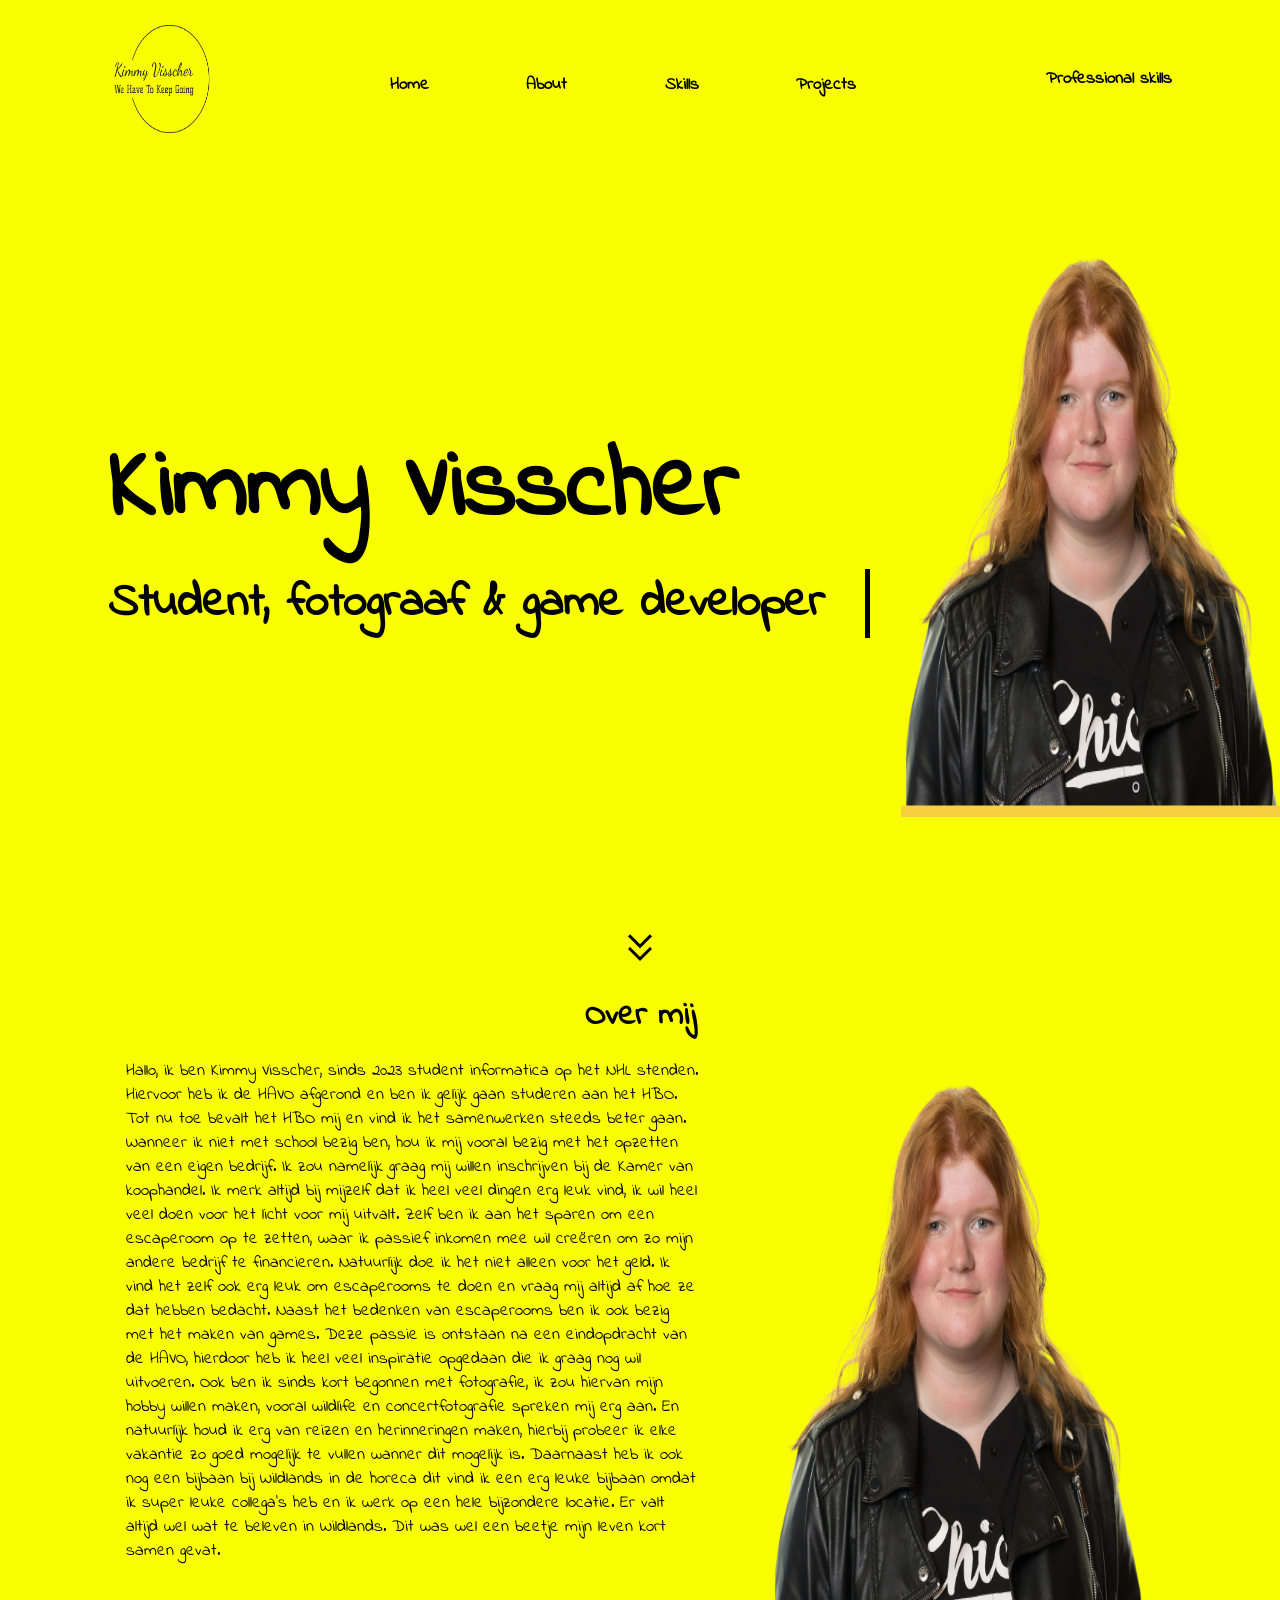
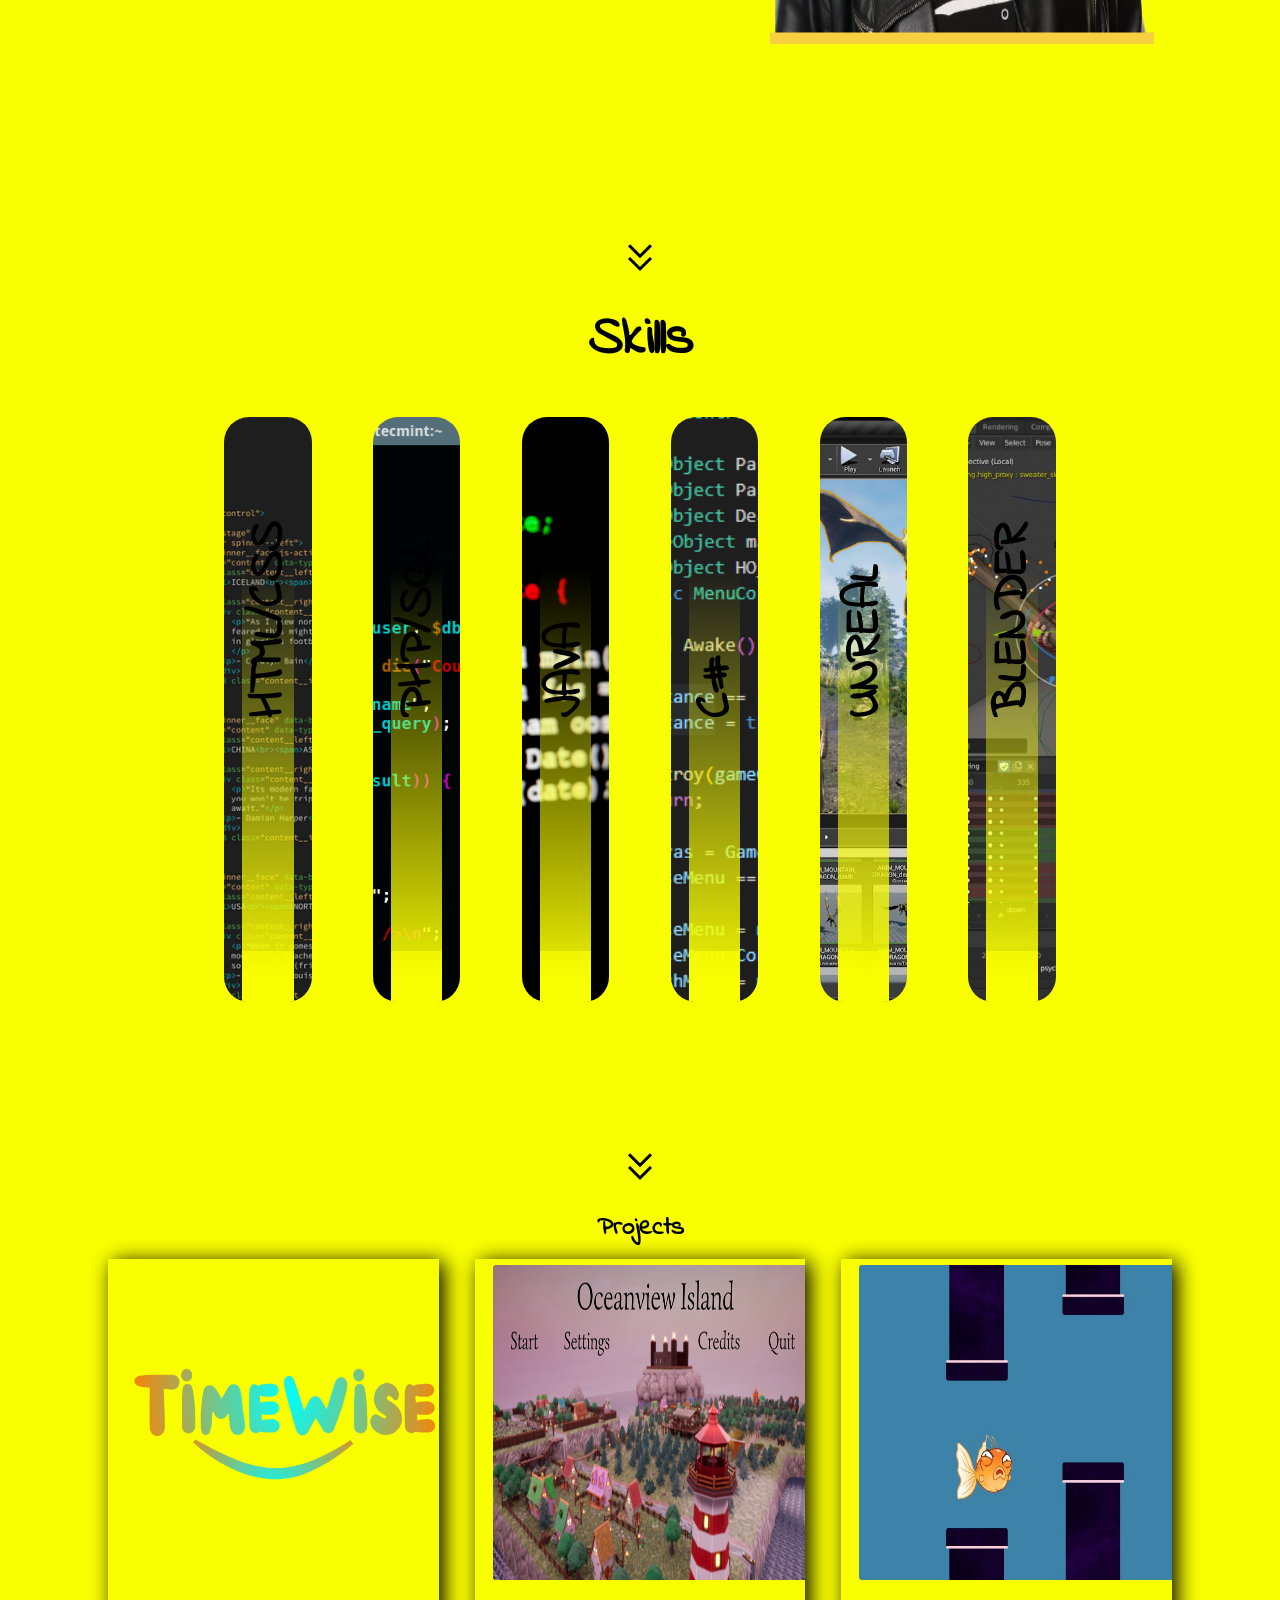
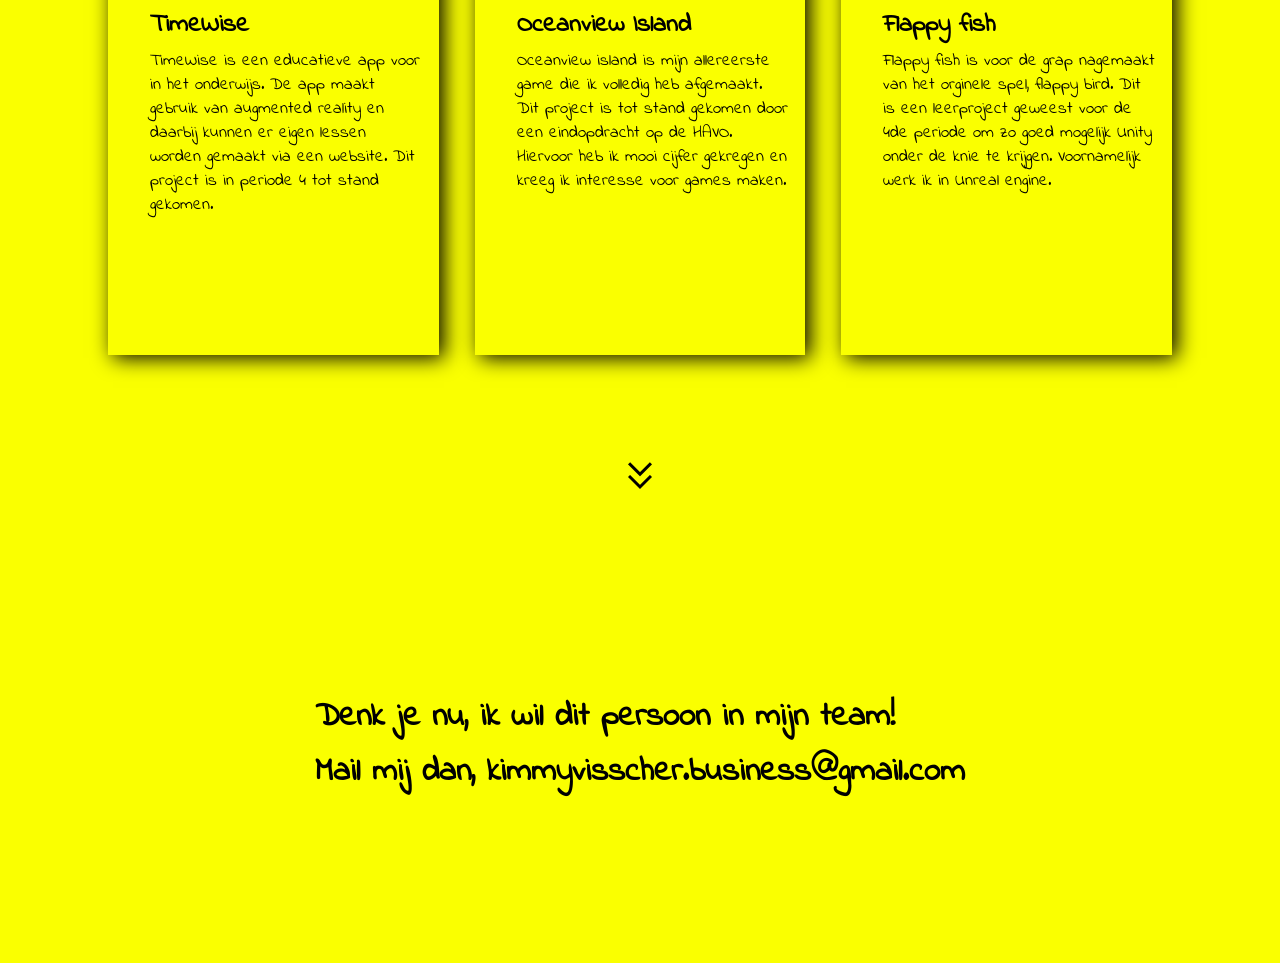
<file: index.html>
<!DOCTYPE html>
<html lang="en">
<head>
    <meta charset="UTF-8">
    <meta name="viewport" content="width=device-width, initial-scale=1.0">
    <title>Kimmy Visscher</title>
    <link rel="stylesheet" href="./style/style.css">
    <link rel="shortcut icon" type="image/png" href="./images/kimmy-visscher-low-resolution-color-logo.png">
</head>
<body>
    <div id="mainContainer">
        <header>
            <img src="images/kimmy-visscher-low-resolution-logo-color-on-transparent-background.png" alt="Logo">
            <nav>
                <ul>
                    <li><a href="#">Home</a></li>
                    <li><a href="#about">About</a></li>
                    <li><a href="#skills">Skills</a></li>
                    <li><a href="#projects">Projects</a></li>
                </ul>
            </nav>
            <div class="contact">
                <a href="proffSkills/proffSkills.html">Professional skills</a>
            </div>
        </header>
        <section class="heroBanner">
            <div class="heroText">
                <h1>Kimmy Visscher</h1>
                <h2>Student, fotograaf & game developer</h2>
            </div>
            <div class="heroImg">
                <img src="./images/heroImg.png" alt="heroImage">
            </div>
        </section>
        <div class="arrow">
            <a href="#about"> 
                <img src="./images/down_arrow.png" alt="arrow"> 
            </a>
        </div>
        <div id="about">
            <h1>Over mij</h1>
            <section class="aboutSection">
                <div class="aboutText">
                    <p>Hallo, ik ben Kimmy Visscher, sinds 2023 student informatica op het NHL stenden. Hiervoor heb ik de HAVO afgerond en ben ik gelijk gaan studeren aan het HBO. Tot nu toe bevalt het HBO mij en vind ik het samenwerken steeds beter gaan. Wanneer ik niet met school bezig ben, hou ik mij vooral bezig met het opzetten van een eigen bedrijf. Ik zou namelijk graag mij willen inschrijven bij de Kamer van koophandel. Ik merk altijd bij mijzelf dat ik heel veel dingen erg leuk vind, ik wil heel veel doen voor het licht voor mij uitvalt. Zelf ben ik aan het sparen om een escaperoom op te zetten, waar ik passief inkomen mee wil creëren om zo mijn andere bedrijf te financieren. Natuurlijk doe ik het niet alleen voor het geld. Ik vind het zelf ook erg leuk om escaperooms te doen en vraag mij altijd af hoe ze dat hebben bedacht. Naast het bedenken van escaperooms ben ik ook bezig met het maken van games. Deze passie is ontstaan na een eindopdracht van de HAVO, hierdoor heb ik heel veel inspiratie opgedaan die ik graag nog wil uitvoeren. Ook ben ik sinds kort begonnen met fotografie, ik zou hiervan mijn hobby willen maken, vooral wildlife en concertfotografie spreken mij erg aan. En natuurlijk houd ik erg van reizen en herinneringen maken, hierbij probeer ik elke vakantie zo goed mogelijk te vullen wanner dit mogelijk is. Daarnaast heb ik ook nog een bijbaan bij Wildlands in de horeca dit vind ik een erg leuke bijbaan omdat ik super leuke collega's heb en ik werk op een hele bijzondere locatie. Er valt altijd wel wat te beleven in Wildlands. Dit was wel een beetje mijn leven kort samen gevat.</p>
                </div>
                <div class="aboutImage">
                    <img src="./images/heroImg.png" alt="wortel">
                </div>
            </section>
        </div>
        <div class="arrow">
            <a href="#skills"> 
                <img src="./images/down_arrow.png" alt="arrow"> 
            </a>
        </div>
        <section class="skillsSection" id="skills">
            <h1>Skills</h1>
            <!--Cards-->
            <div class="cardContainer">
                <div class="cards row">
                    <div class="card row">
                        <div class="cardBody">
                            <div class="title">
                                <h2>HTML/CSS</h2>
                            </div>
                            <p>Ik ben in aanmerking gekomen met HTML / CSS toen ik op de HAVO zat, hierbij moesten wij ook al websites maken als eindopdracht. Ik heb er nu ongeveer 3 jaar ervaring mee.</p>
                        </div>
                    </div>
                    <div class="card row">
                        <div class="cardBody">
                            <div class="title">
                                <h2>PHP/SQL</h2>
                            </div>
                            <p>Met PHP en SQL heb ik nu ongeveer 1 jaar ervaring. Hier ben ik binnen de opleiding mee in aanmerking gekomen.</p>
                        </div>
                    </div>
                    <div class="card row">
                        <div class="cardBody">
                            <div class="title">
                                <h2>JAVA</h2>
                            </div>
                            <p>Ik ben nu ongeveer een half jaar bezig met JAVA. Na lang geoefend ben ik hier steeds beter in geworden. En vind ik het een makkelijke taal om mee te werken.</p>
                        </div>
                    </div>
                    <div class="card row">
                        <div class="cardBody">
                            <div class="title">
                                <h2>C#</h2>
                            </div>
                            <p>Sinds kort ben ik begonnen met het leren van C#, dit was nodig om ons project TimeWise werkelijk te maken. Ik ben hier ongeveer 2 maanden mee bezig geweest.</p>
                        </div>
                    </div>
                    <div class="card row">
                        <div class="cardBody">
                            <div class="title">
                                <h2>Unreal</h2>
                            </div>
                            <p>Sinds HAVO 5 ben ik met Unreal engine gaan werken, dit vind ik een erg fijn programma. Omdat het vele nieuwe updates levert en ik hier mijn ideeën voor games werkelijk kan maken. Ik heb hier 2 jaar ervaring mee.</p>
                        </div>
                    </div>
                    <div class="card row">
                        <div class="cardBody">
                            <div class="title">
                                <h2>Blender</h2>
                            </div>
                            <p>Met Blender heb ik al veel projecten mee gedraaid. Zelf vind ik het een erg makkelijk programma. Het is gratis en kan meer dan de meeste betaalde programma's. Wanneer ik iets nodig heb in 3d maak ik het zelf in Blender. Hier werk ik nu 4 jaar mee.</p>
                        </div>
                    </div>
                </div>
            </div>
            <!--End cards-->
        </section>
        <div class="arrow">
            <a href="#projects">    
                <img src="./images/down_arrow.png" alt="arrow"> 
            </a>
        </div>
        <section class="projectSection" id="projects">
            <h1>Projects</h1>
            <div class="boxContainer">
                <div class="box">
                    <img src="./images/AppLogoPNG 2.png" alt="timewise">   
                    <div class="intro">
                        <h1>TimeWise</h1>
                        <p>TimeWise is een educatieve app voor in het onderwijs. De app maakt gebruik van augmented reality en daarbij kunnen er eigen lessen worden gemaakt via een website. Dit project is in periode 4 tot stand gekomen.</p>
                    </div>
                </div>
                <div class="box">
                    <img src="./images/OceanView.png" alt="OceanviewIsland">   
                    <div class="intro">
                        <h1>Oceanview Island</h1>
                        <p>Oceanview island is mijn allereerste game die ik volledig heb afgemaakt. Dit project is tot stand gekomen door een eindopdracht op de HAVO. Hiervoor heb ik mooi cijfer gekregen en kreeg ik interesse voor games maken.</p>
                    </div>
                </div>  
                <div class="box">
                    <img src="./images/flappyFish.jpeg" alt="flappy fish">   
                    <div class="intro">
                        <h1>Flappy fish</h1>
                        <p>Flappy fish is voor de grap nagemaakt van het orginele spel, flappy bird. Dit is een leerproject geweest voor de 4de periode om zo goed mogelijk Unity onder de knie te krijgen. Voornamelijk werk ik in Unreal engine. </p>
                    </div>
                </div>  
            </div>
        </section>
        <div class="arrow">
            <a href="#footer"> 
                <img src="./images/down_arrow.png" alt="arrow"> 
            </a>
        </div>
        <footer id="footer">
            <div class="footerText">
                <h1>Denk je nu, ik wil dit persoon in mijn team!</h1> 
                <h1>Mail mij dan, kimmyvisscher.business@gmail.com</h1>
            </div>
        </footer>
    </div>
</body>
</html>
</file>
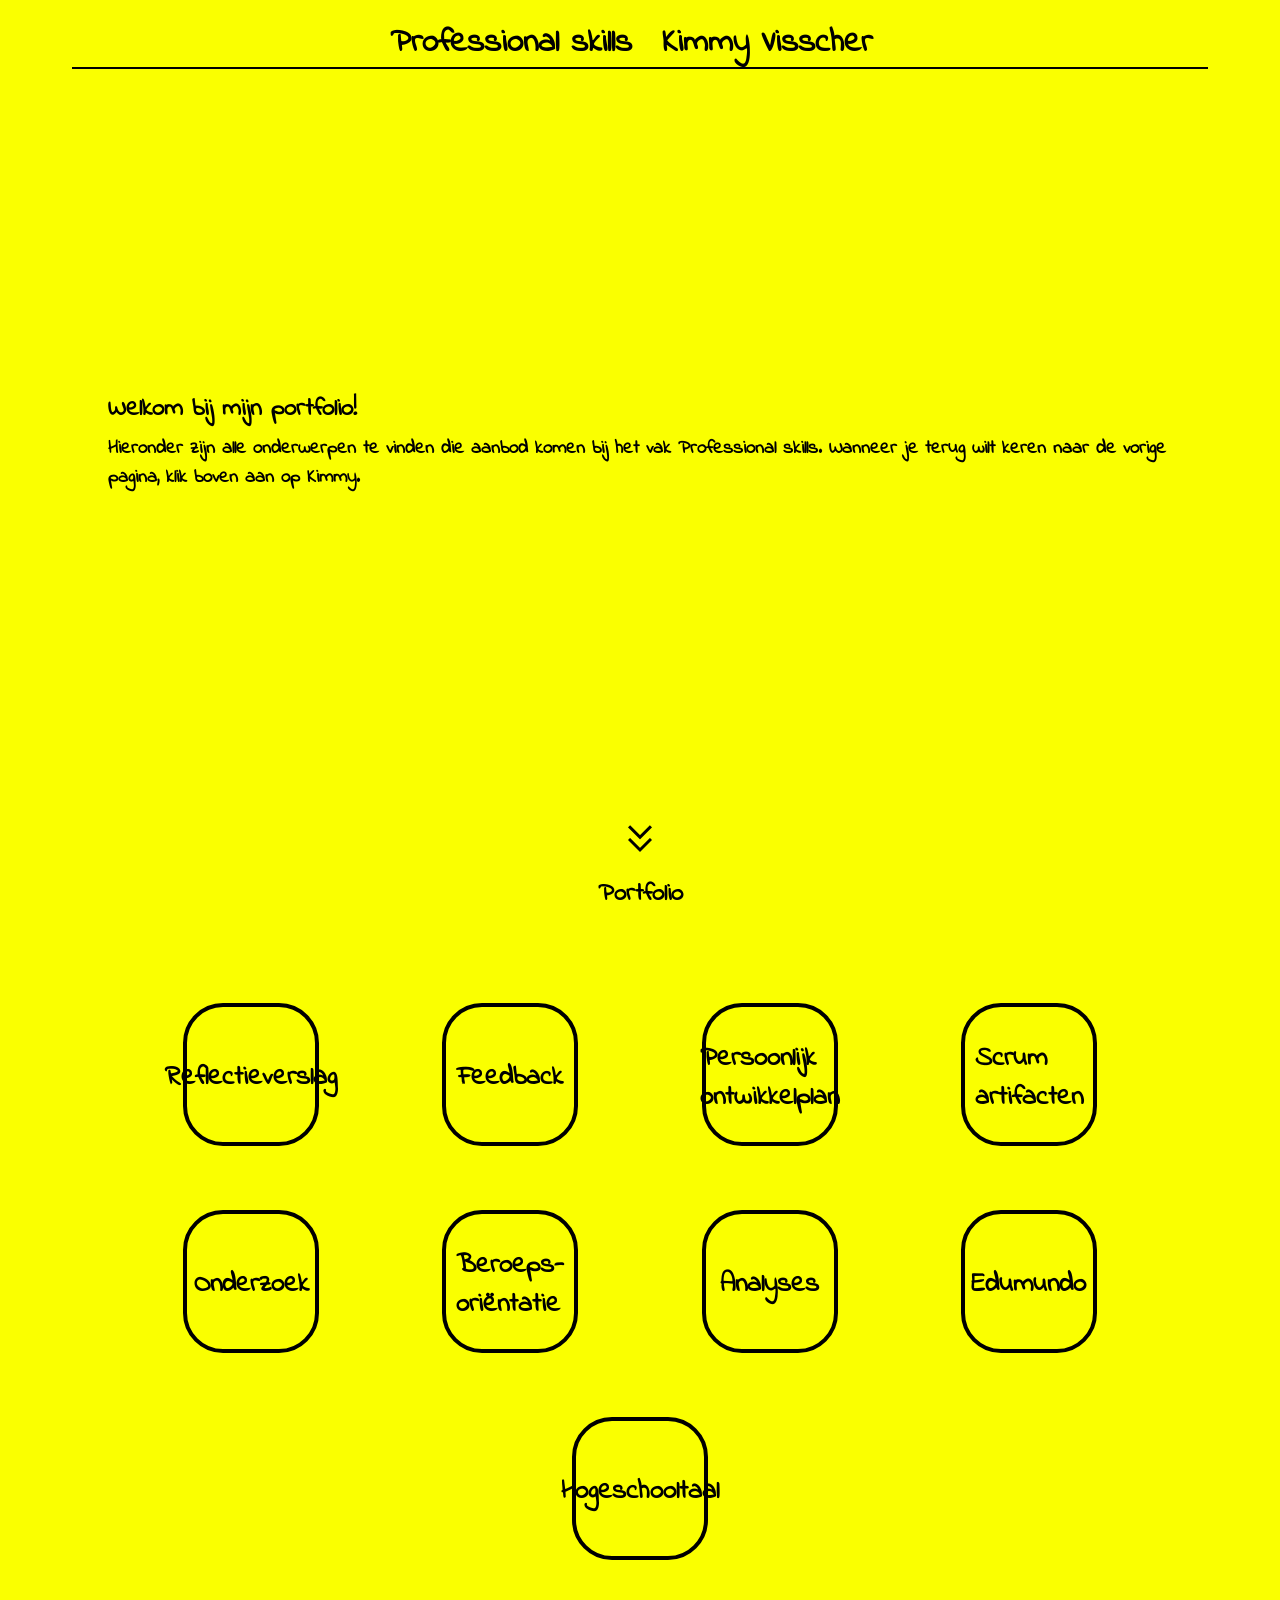
<file: proffSkills/proffSkills.html>
<!DOCTYPE html>
<html lang="en">
<head>
    <meta charset="UTF-8">
    <meta name="viewport" content="width=device-width, initial-scale=1.0">
    <title>Professional skills</title>
    <link rel="stylesheet" href="../style/style.css">
    <link rel="shortcut icon" type="image/png" href="../images/kimmy-visscher-low-resolution-color-logo.png">
</head>
<body>
    <div class="mainContainer">
        <header class="headerProfIndex">
            <h1>Professional skills <a href="../index.html">Kimmy Visscher</a></h1>
        </header>
        <section class="heroProf">
            <div class="heroProfText">
                <h1>Welkom bij mijn portfolio!</h1>
                <h3>Hieronder zijn alle onderwerpen te vinden die aanbod komen bij het vak Professional skills.
                    Wanneer je terug wilt keren naar de vorige pagina, klik boven aan op Kimmy.
                </h3>
            </div>
        </section>
        <div class="arrow">
            <a href="#profPort"> 
                <img src="../images/down_arrow.png" alt="arrow"> 
            </a>
        </div>
        <section id="profPort">
            <h1>Portfolio</h1>
            <div class="profContainer">
                <a href="./onderwerpen/reflectieverslag.html">
                    <div class="profBoxes">
                        <h1>Reflectieverslag</h1>
                    </div>
                </a>
                <a href="./onderwerpen/360Graden.html">
                    <div class="profBoxes">
                        <h1>Feedback</h1>
                    </div>
                </a>
                <a href="./onderwerpen/pop.html">
                    <div class="profBoxes">
                        <h1>Persoonlijk ontwikkelplan</h1>
                    </div>
                </a>
                <a href="./onderwerpen/pva.html">
                    <div class="profBoxes">
                        <h1>Scrum artifacten</h1>
                    </div>
                </a>
                <a href="./onderwerpen/communiceren.html">
                    <div class="profBoxes">
                        <h1>Onderzoek</h1>
                    </div>
                </a>
                <a href="./onderwerpen/bouwplan.html">
                    <div class="profBoxes">
                        <h1>Beroeps-
                            oriëntatie</h1>
                    </div>
                </a>
                <a href="./onderwerpen/analyses.html">
                    <div class="profBoxes">
                        <h1>Analyses</h1>
                    </div>
                </a>
                <a href="./onderwerpen/edumundo.html">
                    <div class="profBoxes">
                        <h1>Edumundo</h1>
                    </div>
                </a>
                <a href="./onderwerpen/hogeschooltaal.html">
                    <div class="profBoxes">
                        <h1>Hogeschooltaal</h1>
                    </div>
                </a>
            </div>
        </section>
    </div>
</body>
</html>
</file>
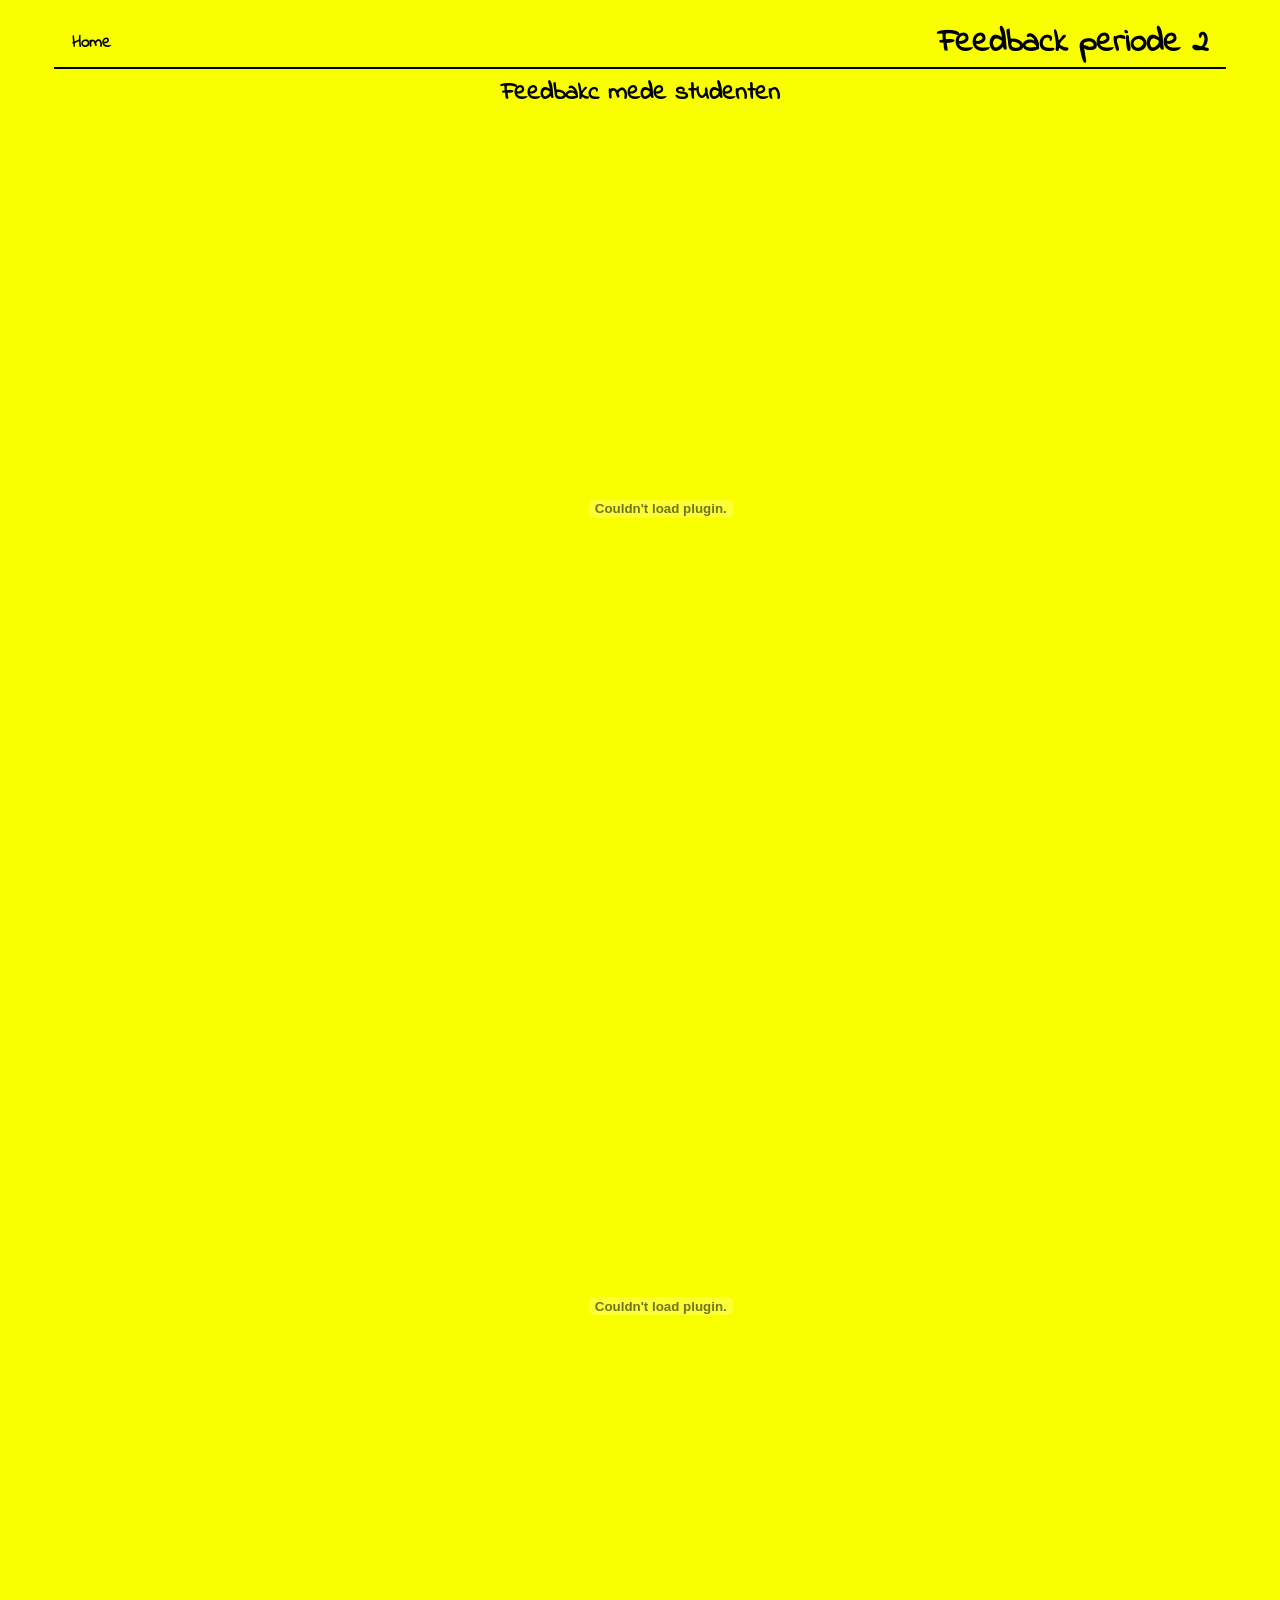
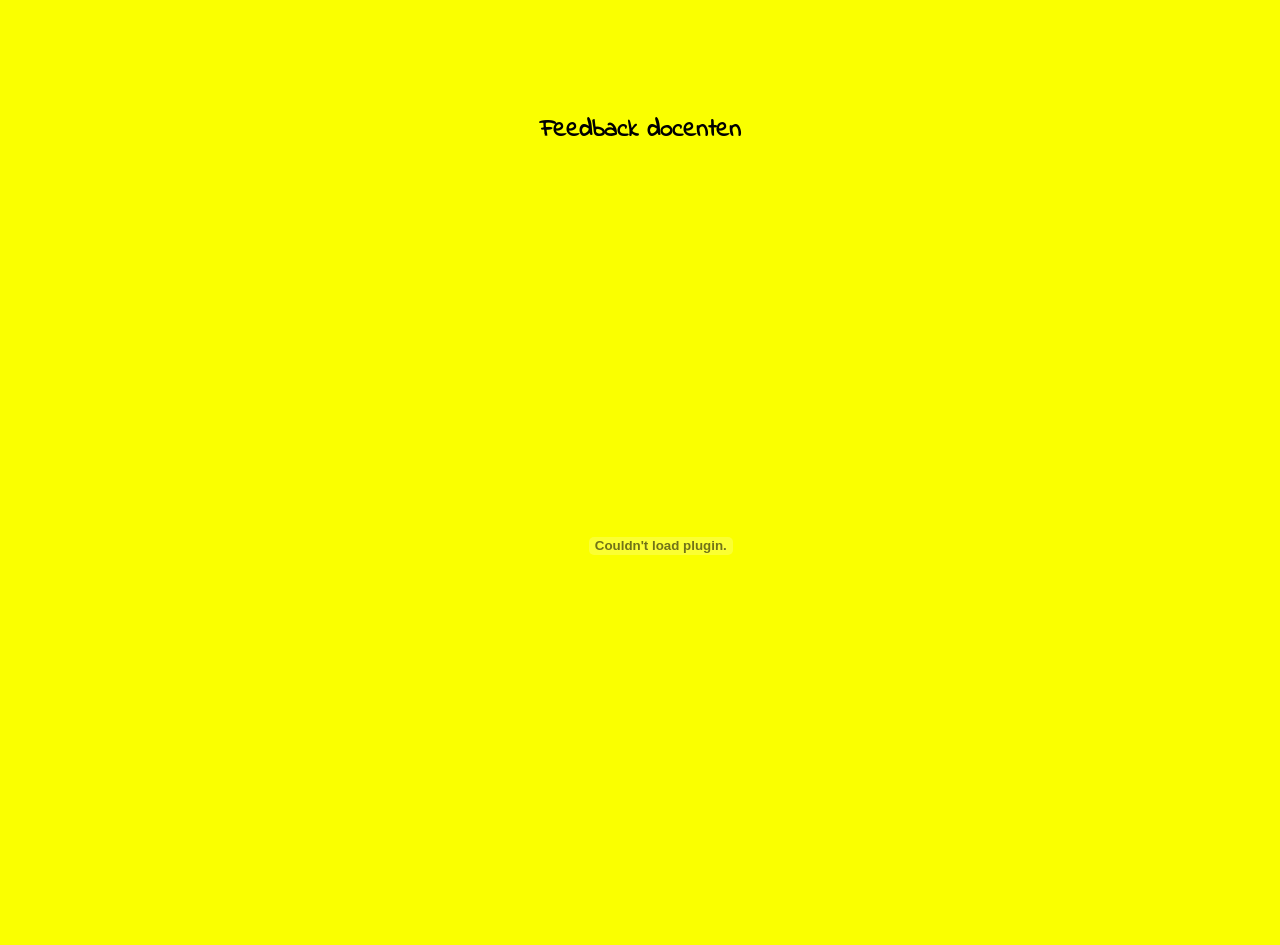
<file: proffSkills/onderwerpen/360Graden.html>
<!DOCTYPE html>
<html lang="en">
<head>
    <meta charset="UTF-8">
    <meta name="viewport" content="width=device-width, initial-scale=1.0">
    <title>Feedback</title>
    <link rel="stylesheet" href="../../style/style.css">
</head>
<body>
    <header class="headerProf">
        <a href="../proffSkills.html">Home</a>
        <h1>Feedback periode 2</h1>
    </header>
    <section class="pdf">
        <h1>Feedbakc mede studenten</h1>
        <object data="../PDF2.2/Feedbackformulier_Semester_2.1_Kimmy.pdf" type="application/pdf"></object>
        <object data="../PDF2.2/Feedbackformulier_Semester_2.2Kimmy.pdf" type="application/pdf"></object>
        <h1>Feedback docenten</h1>
        <object data="../PDF2.2/Feedbackformulier Semester 2.2 Racesimulator.pdf" type="application/pdf"></object>
    </section>
</body>
</html>
</file>
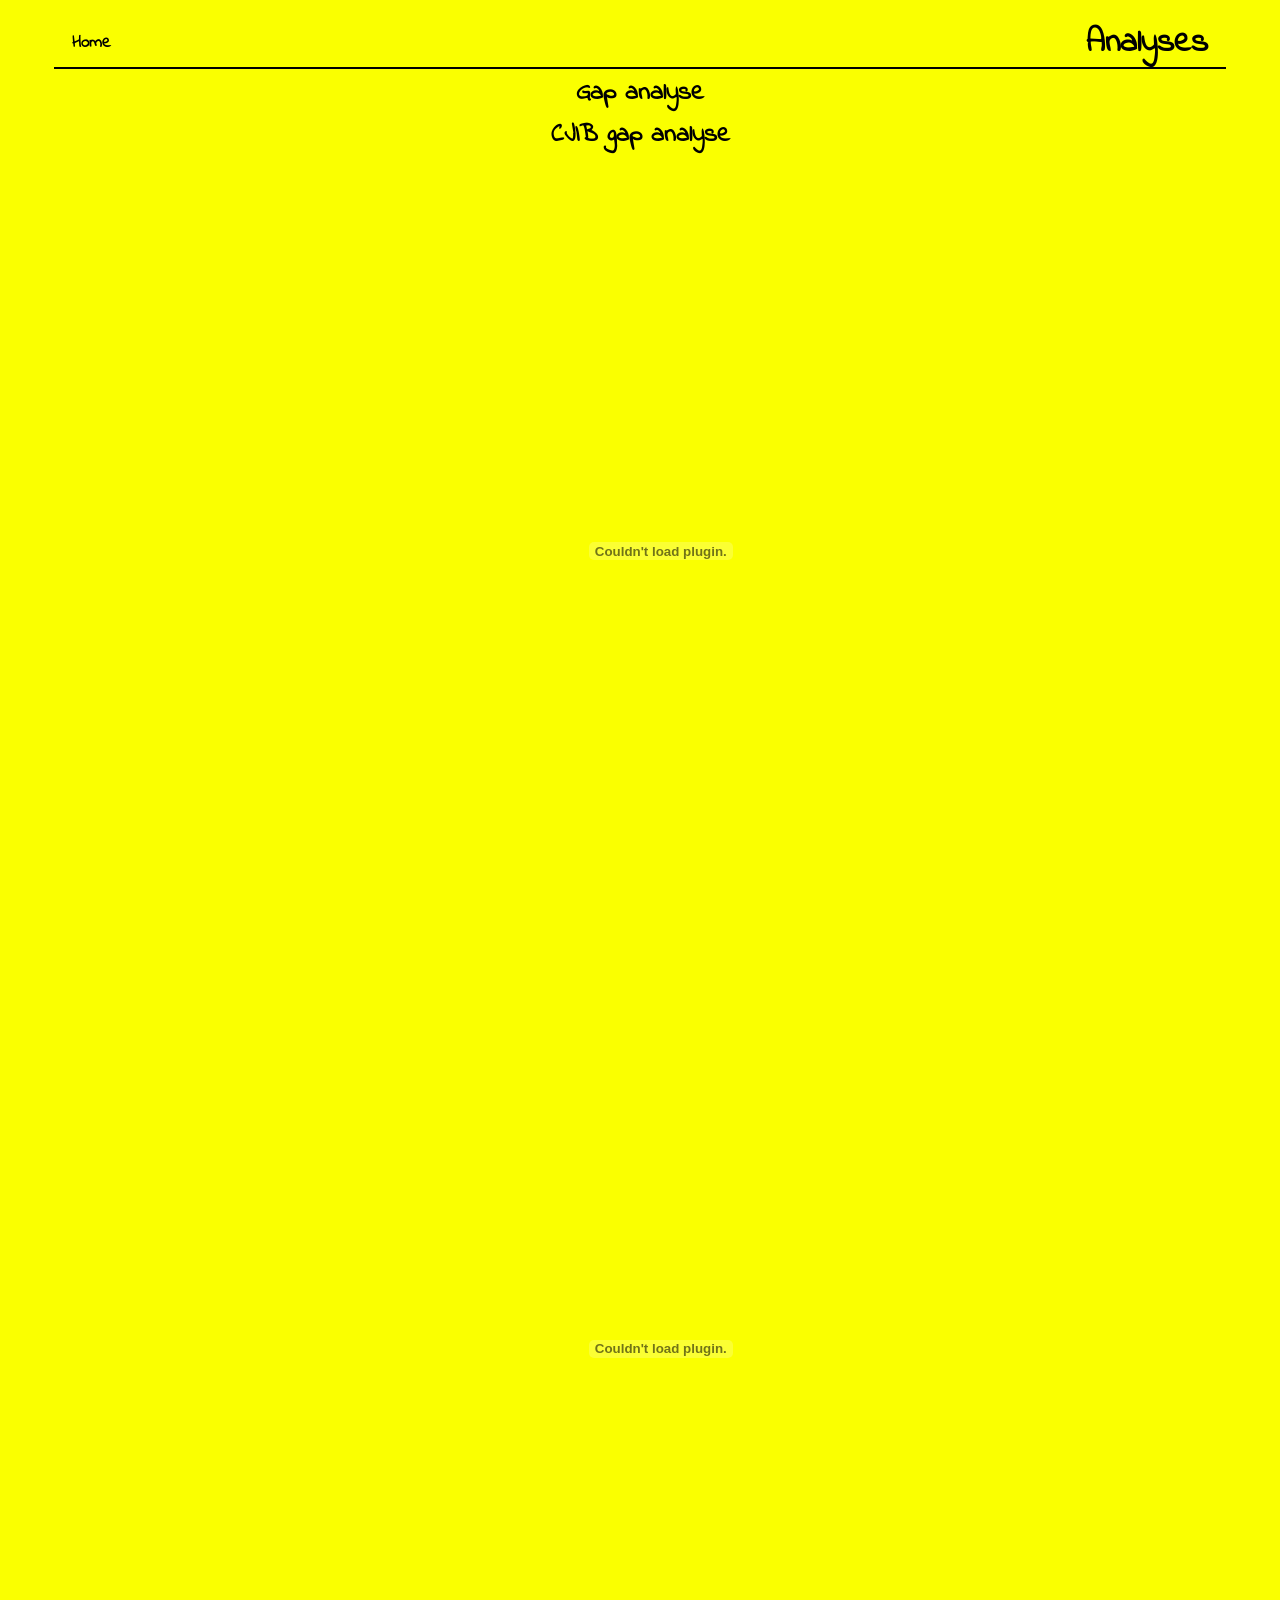
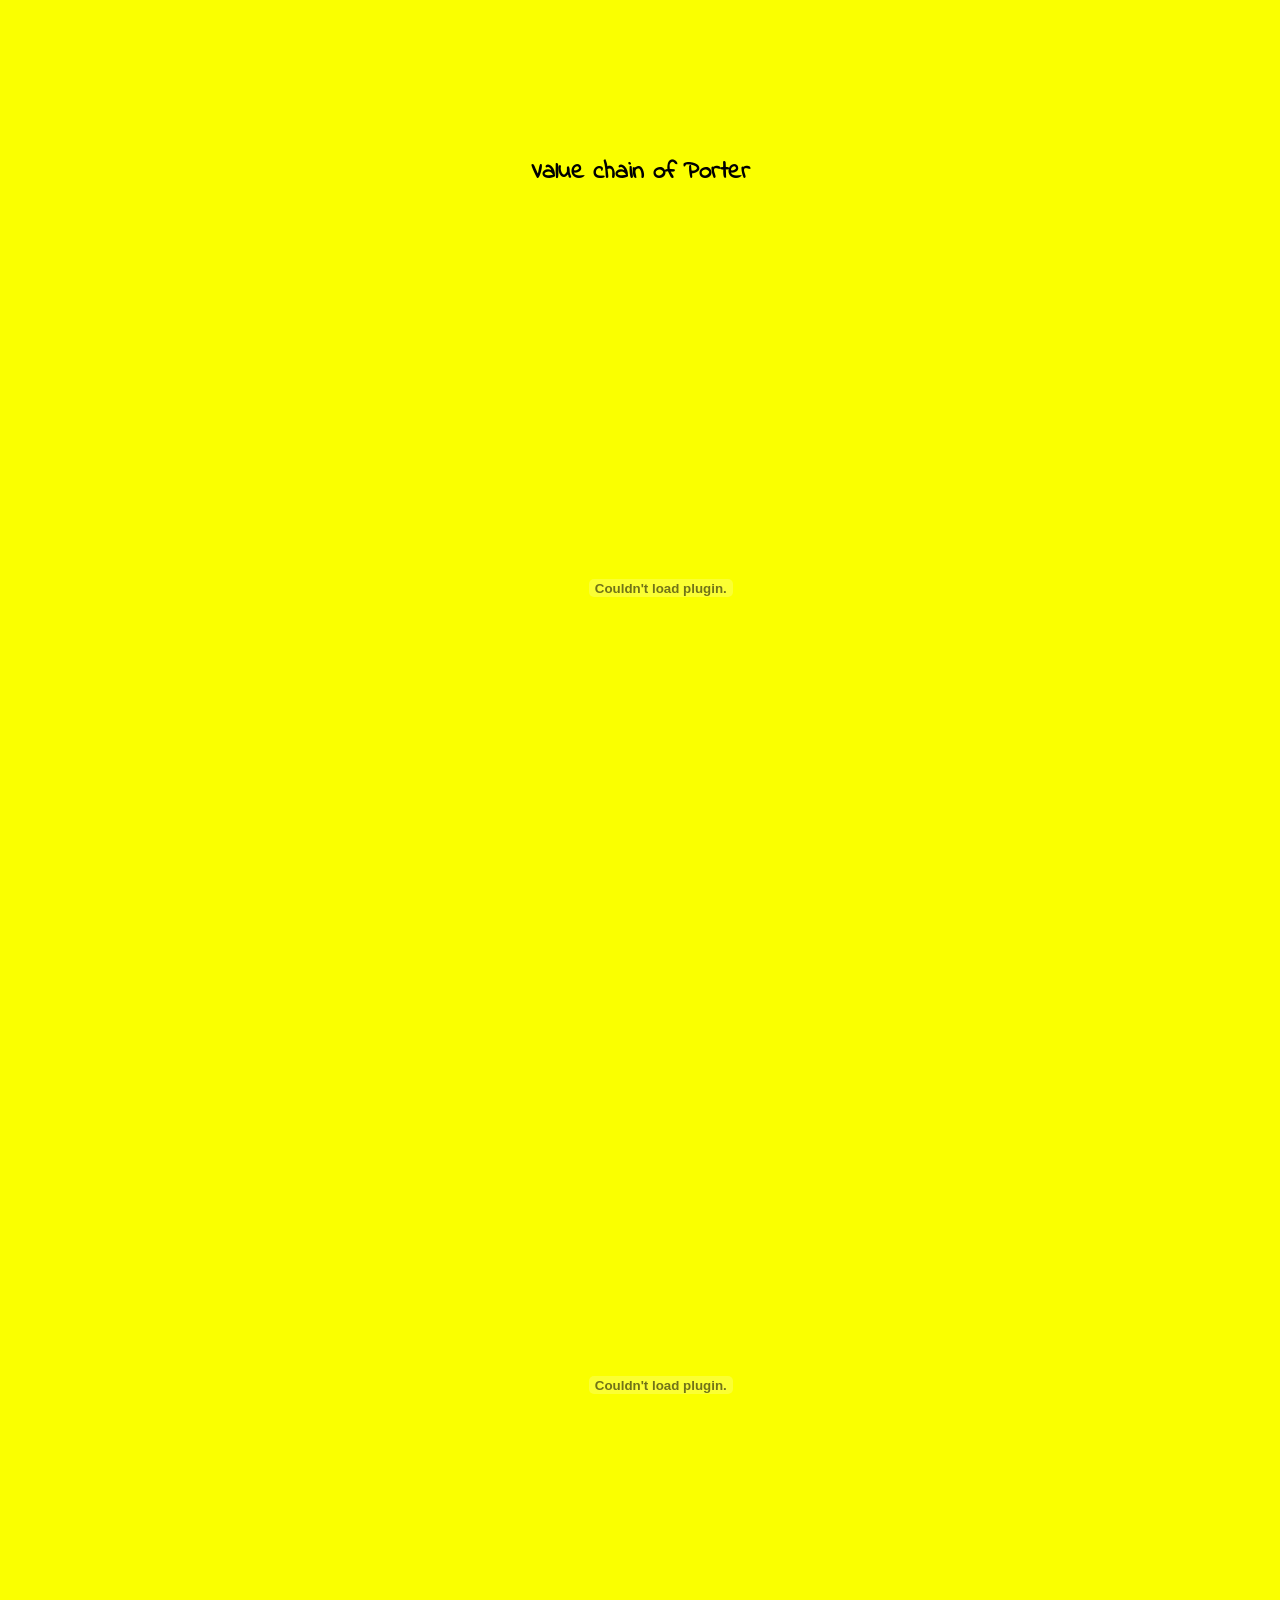
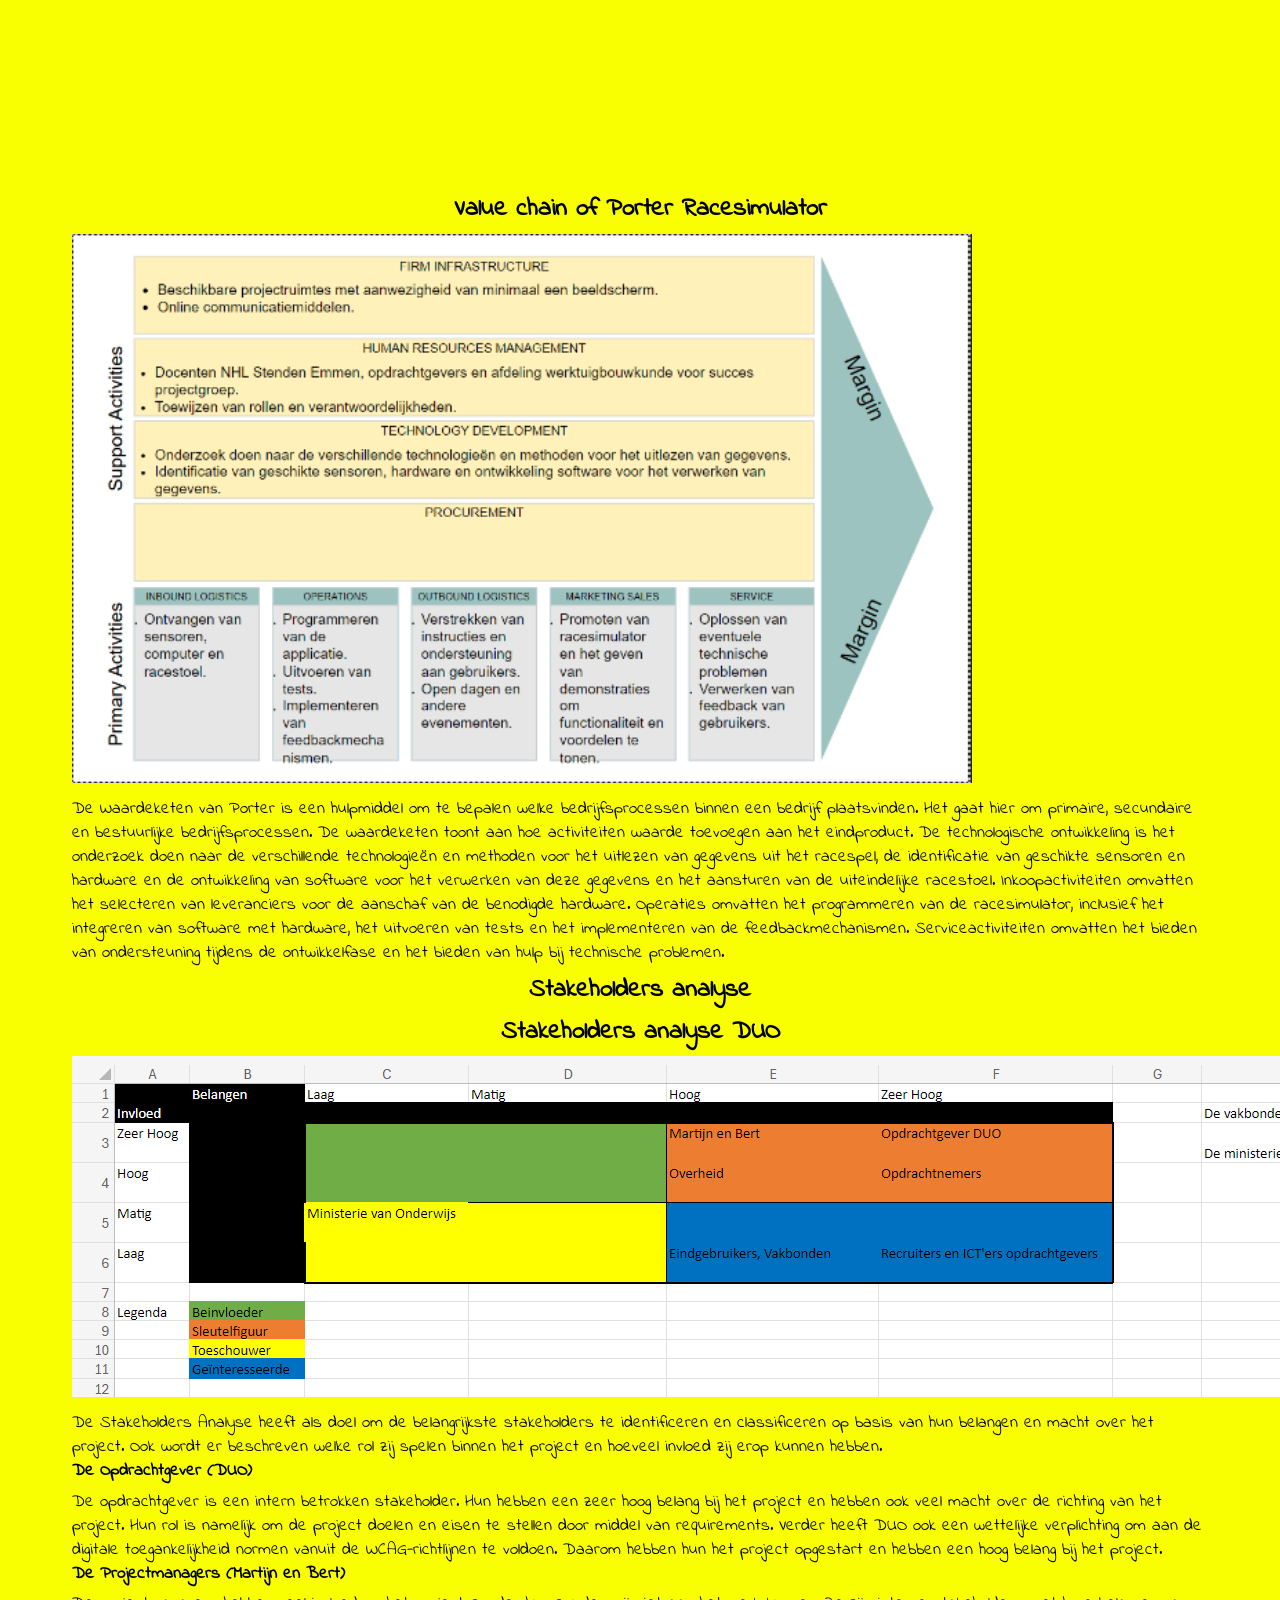
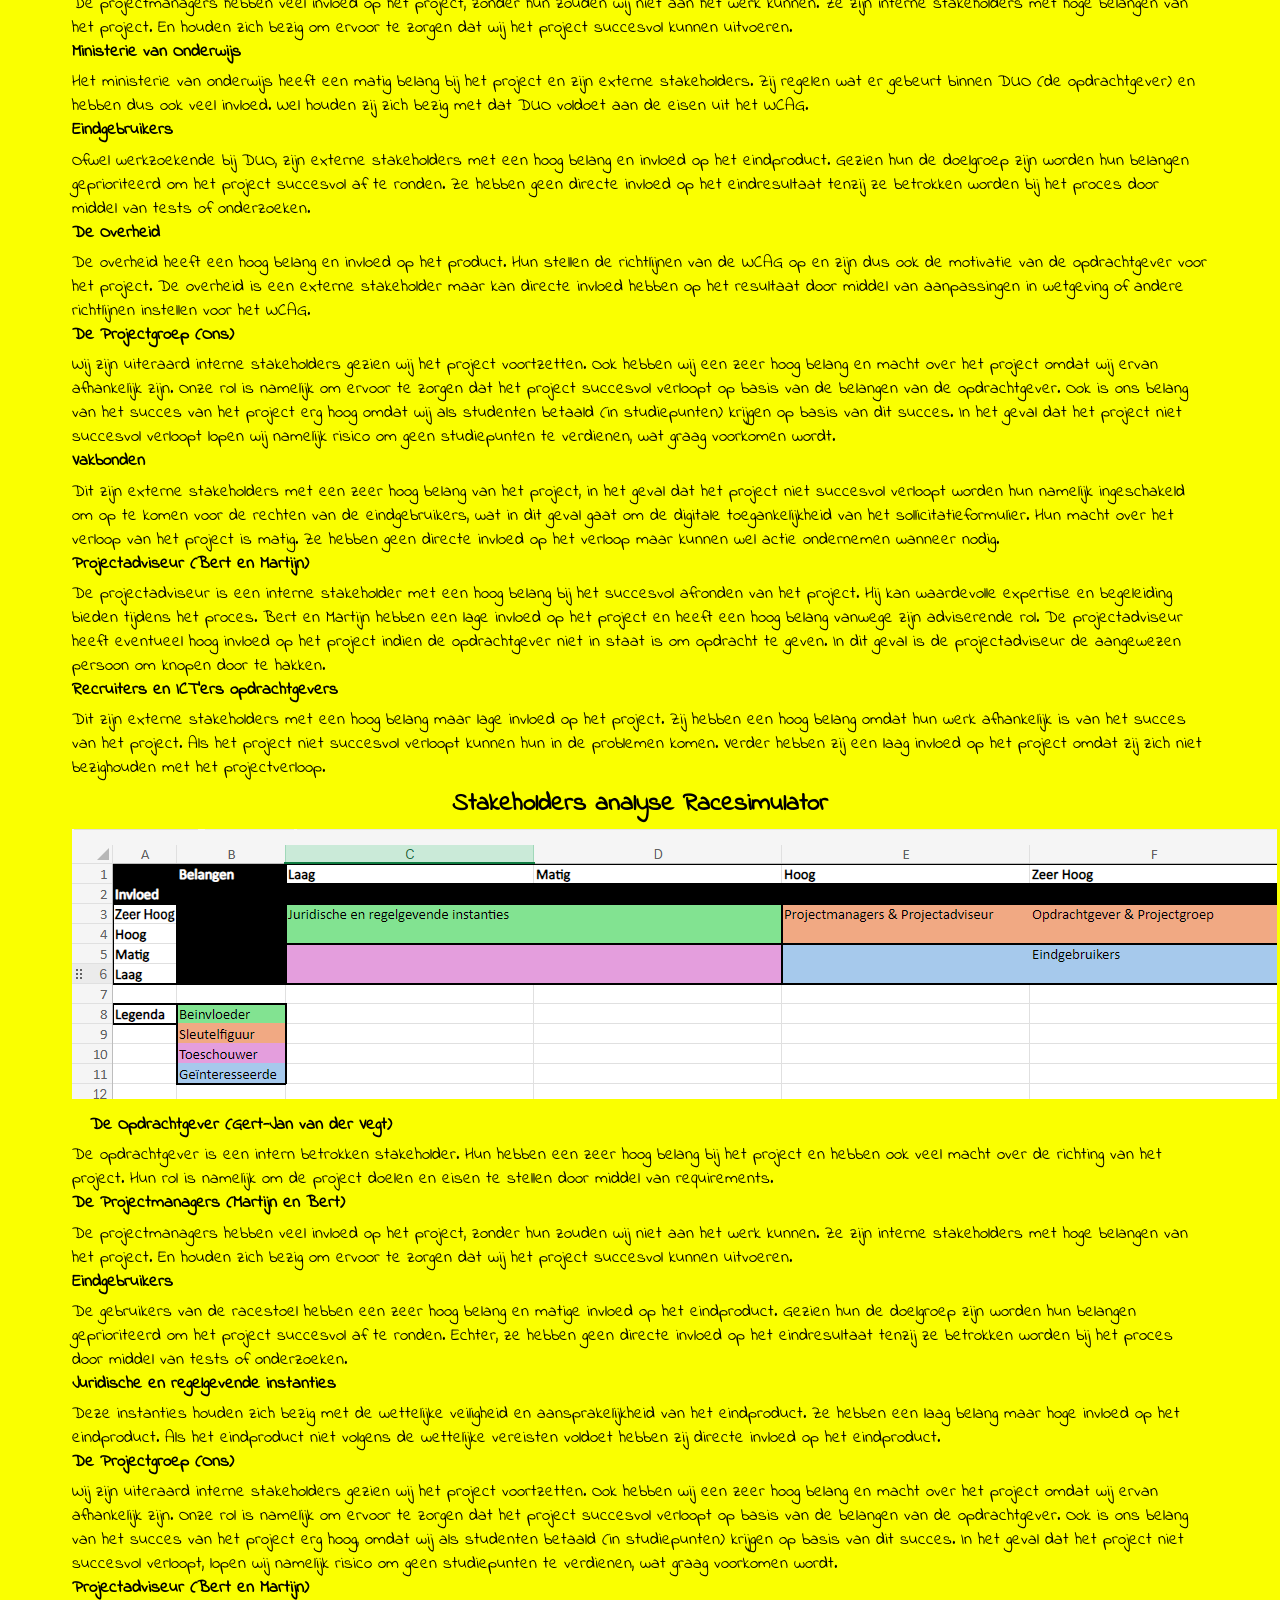
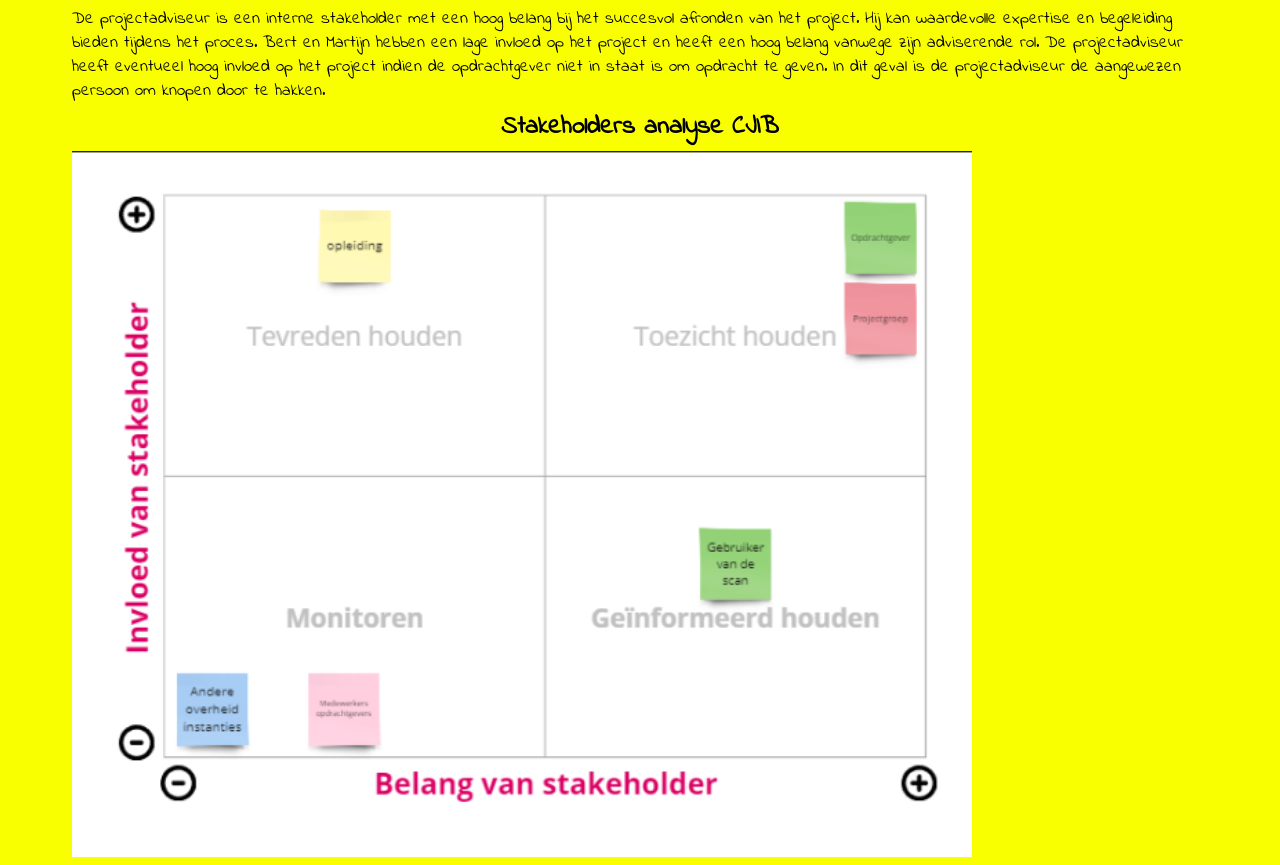
<file: proffSkills/onderwerpen/analyses.html>
<!DOCTYPE html>
<html lang="en">
<head>
    <meta charset="UTF-8">
    <meta name="viewport" content="width=device-width, initial-scale=1.0">
    <title>Analyses</title>
    <link rel="stylesheet" href="../../style/style.css">
</head>
<body>
    <header class="headerProf">
        <a href="../proffSkills.html">Home</a>
        <h1>Analyses</h1>
    </header>
    <section class="pdf">
        <h1>Gap analyse</h1>
        <h1>CJIB gap analyse</h1>
        <object data="../Analyses/Gap Analysis.pdf" type="application/pdf"></object>
        <object data="../Analyses/Gap AnalysisRaceSim.pdf" type="application/pdf"></object>
        <h1>Value chain of Porter</h1>
        <object data="../Analyses/valuechain_of_porterCJIB.pdf" type="application/pdf"></object>
        <object data="../Analyses/ValueChainofPorter-DUO.pdf" type="application/pdf"></object>
        
            
        <h1>Value chain of Porter Racesimulator</h1>
        <img src="../Analyses/Schermafbeelding 2024-06-10 154619.png" alt="ValueChainOfPorter" width="900px">
        <p>De Waardeketen van Porter is een hulpmiddel om te bepalen welke bedrijfsprocessen binnen een bedrijf plaatsvinden. Het gaat hier om primaire, secundaire en bestuurlijke bedrijfsprocessen. De waardeketen toont aan hoe activiteiten waarde toevoegen aan het eindproduct.  

            De technologische ontwikkeling is het onderzoek doen naar de verschillende technologieën en methoden voor het uitlezen van gegevens uit het racespel, de identificatie van geschikte sensoren en hardware en de ontwikkeling van software voor het verwerken van deze gegevens en het aansturen van de uiteindelijke racestoel.  
            
            Inkoopactiviteiten omvatten het selecteren van leveranciers voor de aanschaf van de benodigde hardware.  
            
            Operaties omvatten het programmeren van de racesimulator, inclusief het integreren van software met hardware, het uitvoeren van tests en het implementeren van de feedbackmechanismen.  
            
            Serviceactiviteiten omvatten het bieden van ondersteuning tijdens de ontwikkelfase en het bieden van hulp bij technische problemen.  </p>
        <h1>Stakeholders analyse</h1>
        <h1>Stakeholders analyse DUO</h1>
        <img src="../Analyses/Schermafbeelding 2024-06-10 152949.png" alt="Stakeholders">
        <p>De Stakeholders Analyse heeft als doel om de belangrijkste stakeholders te identificeren en classificeren op basis van hun belangen en macht over het project. Ook wordt er beschreven welke rol zij spelen binnen het project en hoeveel invloed zij erop kunnen hebben. </p>

 

            <strong>De Opdrachtgever (DUO)</strong> 
            
            <p>De opdrachtgever is een intern betrokken stakeholder. Hun hebben een zeer hoog belang bij het project en hebben ook veel macht over de richting van het project. Hun rol is namelijk om de project doelen en eisen te stellen door middel van requirements. 
            
            Verder heeft DUO ook een wettelijke verplichting om aan de digitale toegankelijkheid normen vanuit de WCAG-richtlijnen te voldoen. Daarom hebben hun het project opgestart en hebben een hoog belang bij het project. </p>
            
             
            
            <strong>De Projectmanagers (Martijn en Bert)</strong>
            
            <p>De projectmanagers hebben veel invloed op het project, zonder hun zouden wij niet aan het werk kunnen. Ze zijn interne stakeholders met hoge belangen van het project. En houden zich bezig om ervoor te zorgen dat wij het project succesvol kunnen uitvoeren. </p>
            
             
            
            <strong>Ministerie van Onderwijs</strong> 
            
           <p>Het ministerie van onderwijs heeft een matig belang bij het project en zijn externe stakeholders. Zij regelen wat er gebeurt binnen DUO (de opdrachtgever) en hebben dus ook veel invloed. Wel houden zij zich bezig met dat DUO voldoet aan de eisen uit het WCAG. </p>
            
             
            
           <strong>Eindgebruikers</strong> 
            
            <p>Ofwel werkzoekende bij DUO, zijn externe stakeholders met een hoog belang en invloed op het eindproduct. Gezien hun de doelgroep zijn worden hun belangen geprioriteerd om het project succesvol af te ronden. 
            
            Ze hebben geen directe invloed op het eindresultaat tenzij ze betrokken worden bij het proces door middel van tests of onderzoeken. </p>
            
             
            
             
            
            <strong>De Overheid</strong> 
            
            <p>De overheid heeft een hoog belang en invloed op het product. Hun stellen de richtlijnen van de WCAG op en zijn dus ook de motivatie van de opdrachtgever voor het project. De overheid is een externe stakeholder maar kan directe invloed hebben op het resultaat door middel van aanpassingen in wetgeving of andere richtlijnen instellen voor het WCAG.</p> 
            
             
            
            <Strong>De Projectgroep (Ons) </Strong>
            
           <p>Wij zijn uiteraard interne stakeholders gezien wij het project voortzetten. Ook hebben wij een zeer hoog belang en macht over het project omdat wij ervan afhankelijk zijn. Onze rol is namelijk om ervoor te zorgen dat het project succesvol verloopt op basis van de belangen van de opdrachtgever. 
            
            Ook is ons belang van het succes van het project erg hoog omdat wij als studenten betaald (in studiepunten) krijgen op basis van dit succes. In het geval dat het project niet succesvol verloopt lopen wij namelijk risico om geen studiepunten te verdienen, wat graag voorkomen wordt. </p>
            
             
            
            <strong>Vakbonden</strong> 
            
           <p>Dit zijn externe stakeholders met een zeer hoog belang van het project, in het geval dat het project niet succesvol verloopt worden hun namelijk ingeschakeld om op te komen voor de rechten van de eindgebruikers, wat in dit geval gaat om de digitale toegankelijkheid van het sollicitatieformulier. 
            
            Hun macht over het verloop van het project is matig. Ze hebben geen directe invloed op het verloop maar kunnen wel actie ondernemen wanneer nodig. </p>
            
             
            
            <strong>Projectadviseur (Bert en Martijn) </strong>
            
           <p>De projectadviseur is een interne stakeholder met een hoog belang bij het succesvol afronden van het project. Hij kan waardevolle expertise en begeleiding bieden tijdens het proces. Bert en Martijn hebben een lage invloed op het project en heeft een hoog belang vanwege zijn adviserende rol. 
            
            De projectadviseur heeft eventueel hoog invloed op het project indien de opdrachtgever niet in staat is om opdracht te geven. In dit geval is de projectadviseur de aangewezen persoon om knopen door te hakken. </p>
            
             
            
            <strong>Recruiters en ICT’ers opdrachtgevers </strong>
            
            <p>Dit zijn externe stakeholders met een hoog belang maar lage invloed op het project. Zij hebben een hoog belang omdat hun werk afhankelijk is van het succes van het project. Als het project niet succesvol verloopt kunnen hun in de problemen komen. Verder hebben zij een laag invloed op het project omdat zij zich niet bezighouden met het projectverloop. </p>
        <h1>Stakeholders analyse Racesimulator</h1>
        <img src="../Analyses/Schermafbeelding 2024-06-10 153549.png" alt="Stakeholders">
        <p>
            <strong>De Opdrachtgever (Gert-Jan van der Vegt) </strong>

            <p>De opdrachtgever is een intern betrokken stakeholder. Hun hebben een zeer hoog belang bij het project en hebben ook veel macht over de richting van het project. Hun rol is namelijk om de project doelen en eisen te stellen door middel van requirements. </p>
            
            <strong>De Projectmanagers (Martijn en Bert)</strong>
            
            <p>De projectmanagers hebben veel invloed op het project, zonder hun zouden wij niet aan het werk kunnen. Ze zijn interne stakeholders met hoge belangen van het project. En houden zich bezig om ervoor te zorgen dat wij het project succesvol kunnen uitvoeren. </p>
            
            <strong>Eindgebruikers</strong>
            
            <p>De gebruikers van de racestoel hebben een zeer hoog belang en matige invloed op het eindproduct. Gezien hun de doelgroep zijn worden hun belangen geprioriteerd om het project succesvol af te ronden. Echter, ze hebben geen directe invloed op het eindresultaat tenzij ze betrokken worden bij het proces door middel van tests of onderzoeken. </p>
            
            <strong>Juridische en regelgevende instanties</strong>
            
            <p>Deze instanties houden zich bezig met de wettelijke veiligheid en aansprakelijkheid van het eindproduct. Ze hebben een laag belang maar hoge invloed op het eindproduct. Als het eindproduct niet volgens de wettelijke vereisten voldoet hebben zij directe invloed op het eindproduct.</p>
            
           <strong>De Projectgroep (Ons)</strong>
            
            <p>Wij zijn uiteraard interne stakeholders gezien wij het project voortzetten. Ook hebben wij een zeer hoog belang en macht over het project omdat wij ervan afhankelijk zijn. Onze rol is namelijk om ervoor te zorgen dat het project succesvol verloopt op basis van de belangen van de opdrachtgever.  
            
            Ook is ons belang van het succes van het project erg hoog, omdat wij als studenten betaald (in studiepunten) krijgen op basis van dit succes. In het geval dat het project niet succesvol verloopt, lopen wij namelijk risico om geen studiepunten te verdienen, wat graag voorkomen wordt.</p>
            
             
            
            <strong>Projectadviseur (Bert en Martijn)</strong>  
            
            <p>De projectadviseur is een interne stakeholder met een hoog belang bij het succesvol afronden van het project. Hij kan waardevolle expertise en begeleiding bieden tijdens het proces. Bert en Martijn hebben een lage invloed op het project en heeft een hoog belang vanwege zijn adviserende rol.  
            
            De projectadviseur heeft eventueel hoog invloed op het project indien de opdrachtgever niet in staat is om opdracht te geven. In dit geval is de projectadviseur de aangewezen persoon om knopen door te hakken. </p>
        <h1>Stakeholders analyse CJIB</h1>
        <img src="../Analyses/Schermafbeelding 2024-06-10 154420.png" alt="Stakeholders" width="900px">
        
    </section>
</body>
</html>
</file>
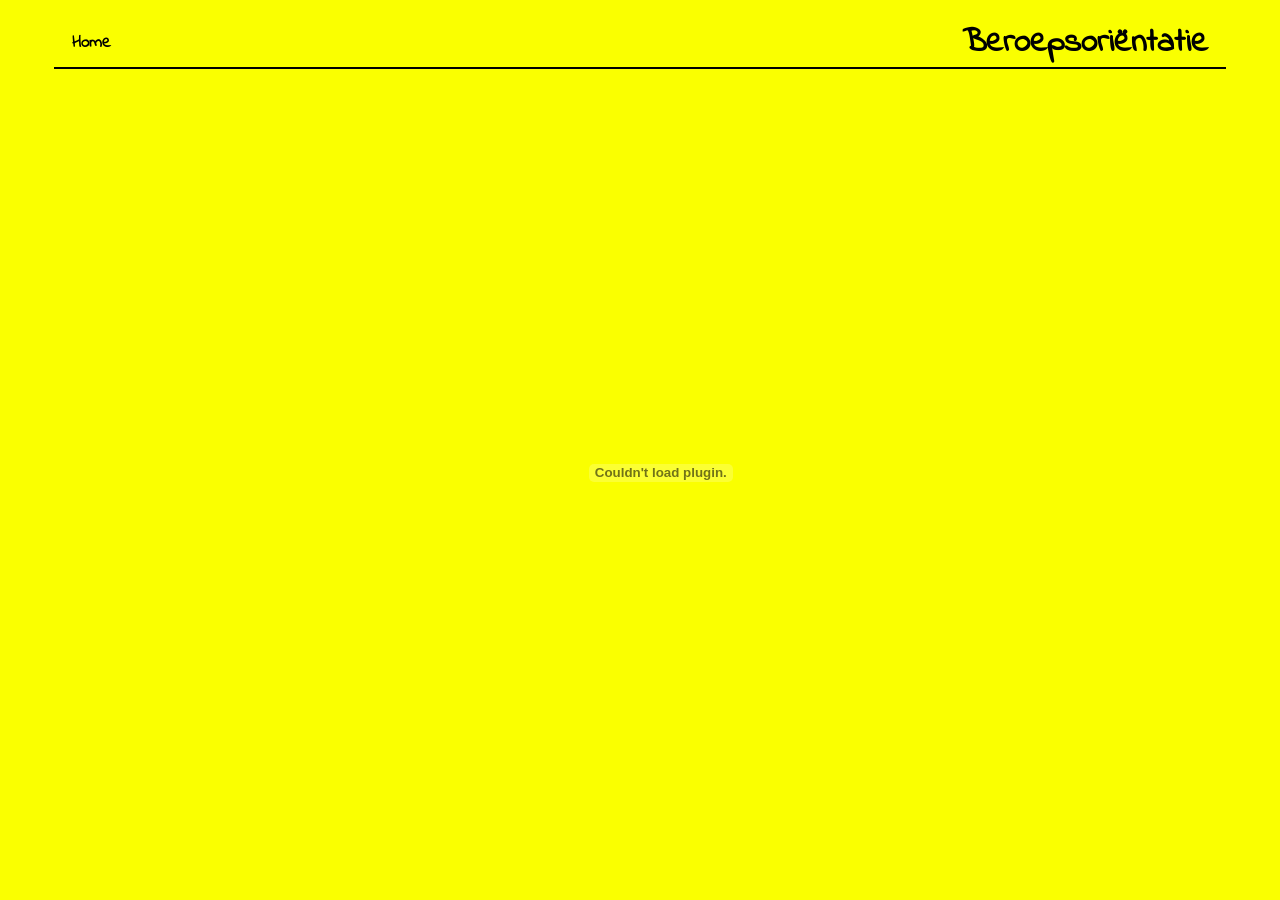
<file: proffSkills/onderwerpen/bouwplan.html>
<!DOCTYPE html>
<html lang="en">
<head>
    <meta charset="UTF-8">
    <meta name="viewport" content="width=device-width, initial-scale=1.0">
    <title>Beroepsoriëntatie</title>
    <link rel="stylesheet" href="../../style/style.css">
</head>
<body>
    <header class="headerProf">
        <a href="../proffSkills.html">Home</a>
        <h1>Beroepsoriëntatie</h1>
    </header>
    <section class="pdf">
        <object data="../PDF2.2/CV.pdf" type="application/pdf"></object>
    </section>
</body>
</html>
</file>
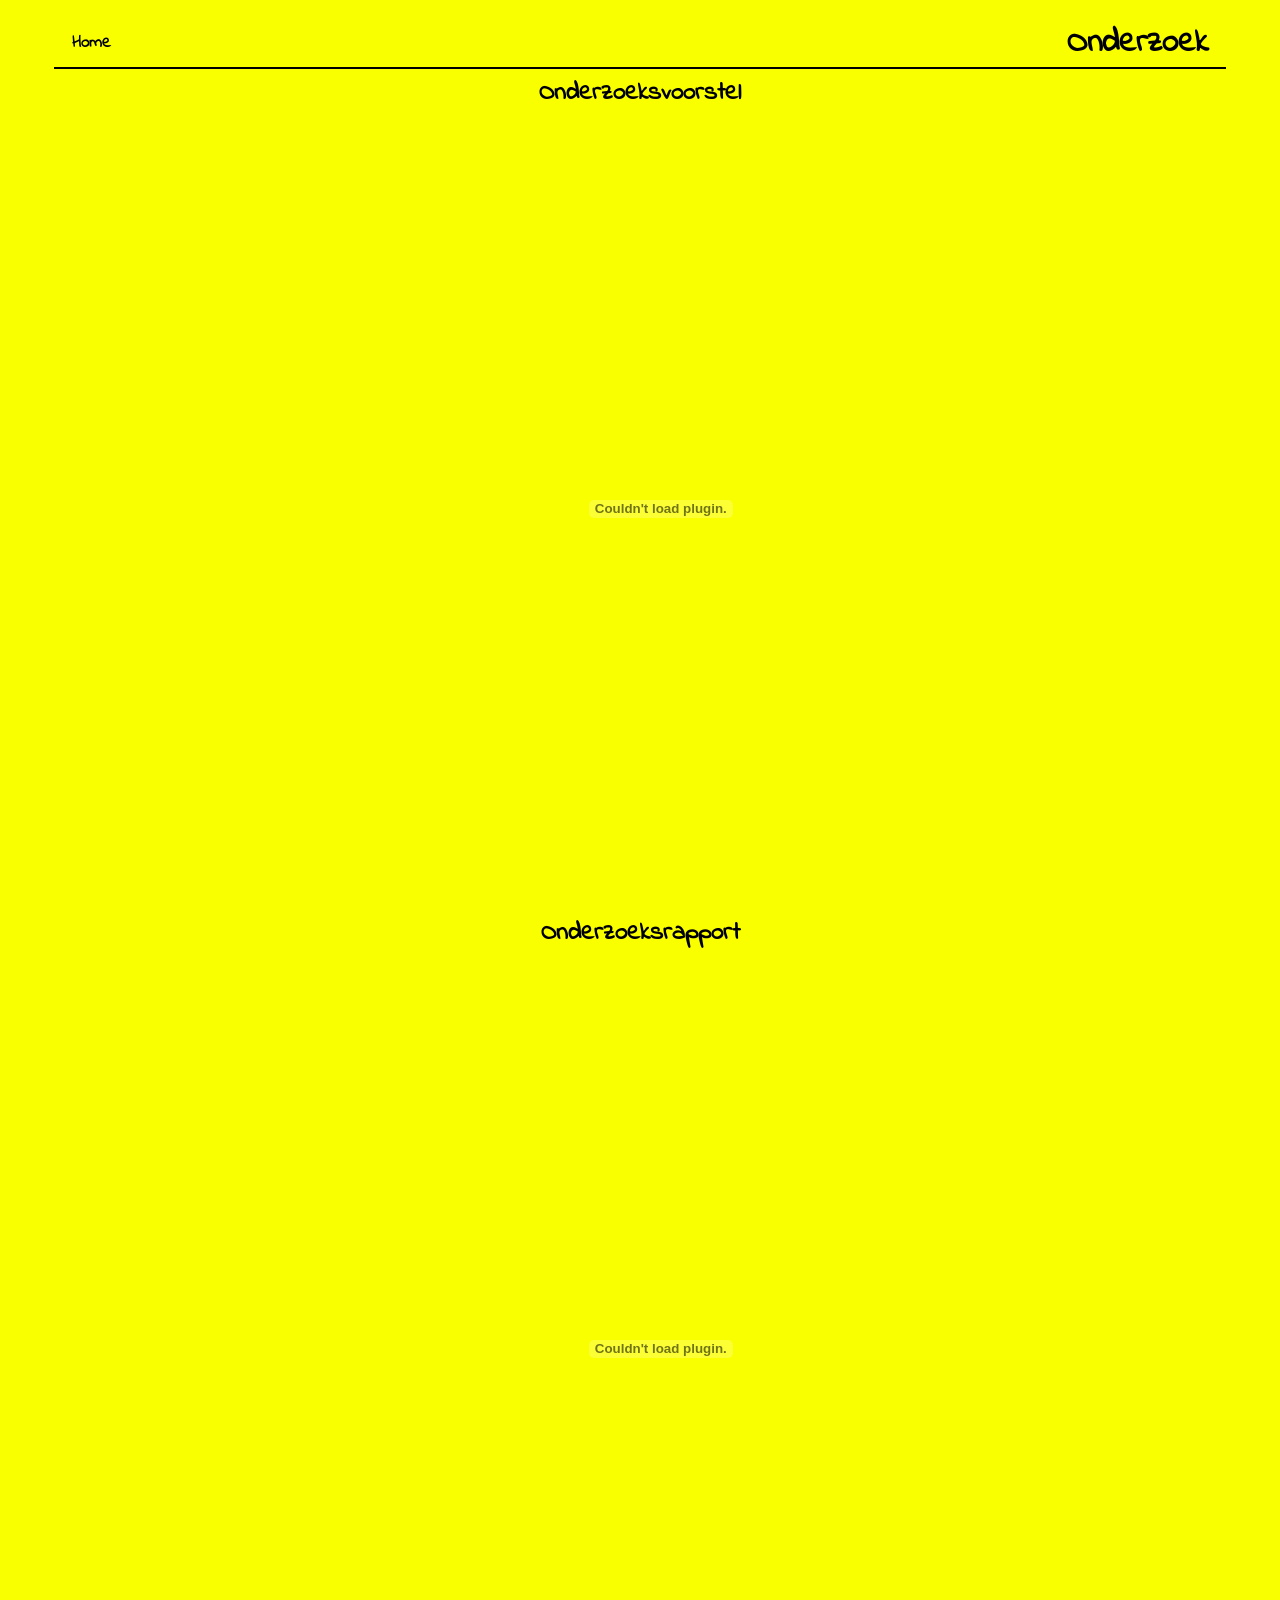
<file: proffSkills/onderwerpen/communiceren.html>
<!DOCTYPE html>
<html lang="en">
<head>
    <meta charset="UTF-8">
    <meta name="viewport" content="width=device-width, initial-scale=1.0">
    <title>Onderzoek</title>
    <link rel="stylesheet" href="../../style/style.css">
</head>
<body>
    <header class="headerProf">
        <a href="../proffSkills.html">Home</a>
        <h1>Onderzoek</h1>
    </header>
    <section class="pdf">
        <h1>Onderzoeksvoorstel</h1>
        <object data="../PDF2.2/onderzoeksvoorstel.pdf" type="application/pdf"></object>
        <h1>Onderzoeksrapport</h1>
        <object data="../PDF2.2/Rapport - Racesimulator.pdf" type="application/pdf"></object>
    </section>
</body>
</html>
</file>
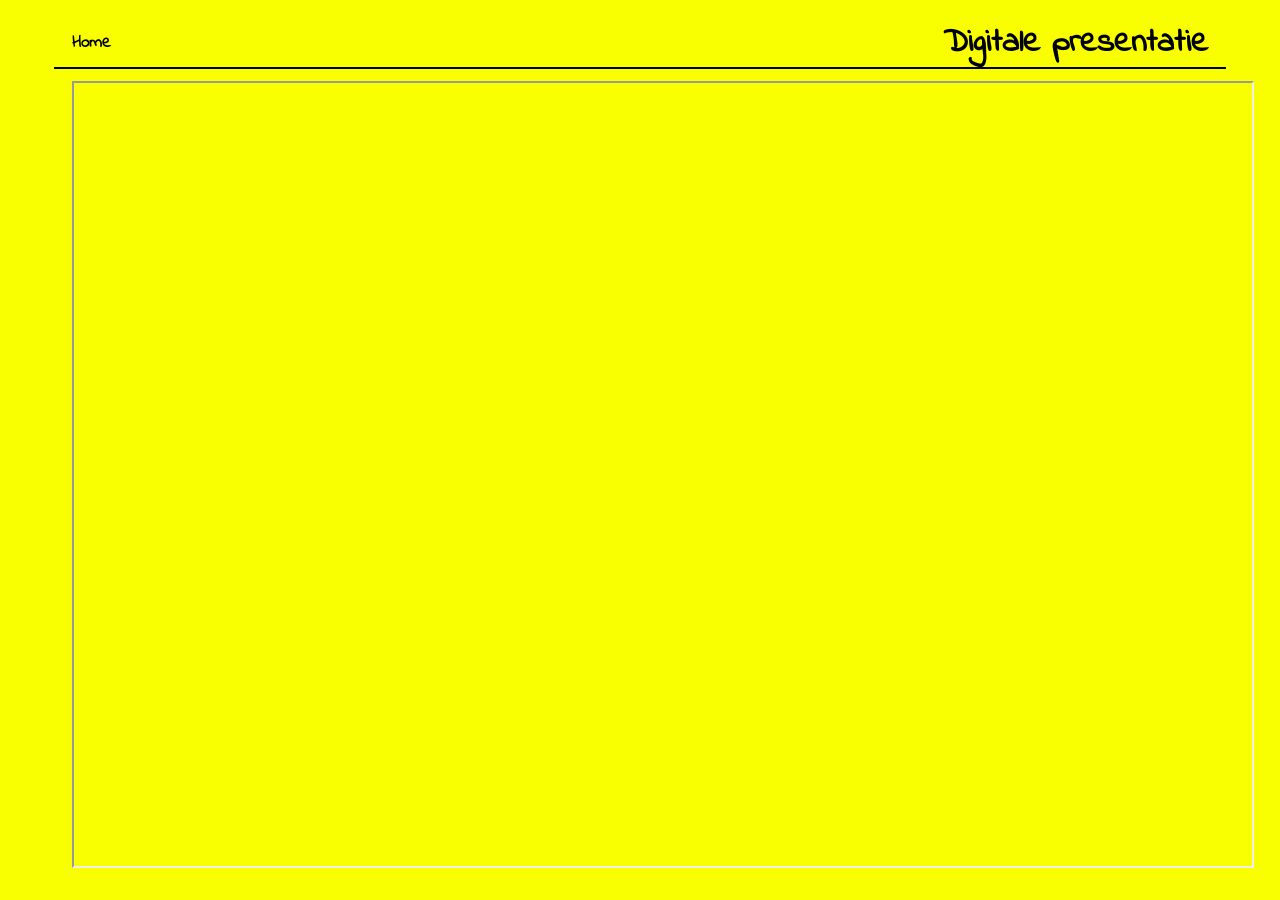
<file: proffSkills/onderwerpen/digitalePresentatie.html>
<!DOCTYPE html>
<html lang="en">
<head>
    <meta charset="UTF-8">
    <meta name="viewport" content="width=device-width, initial-scale=1.0">
    <title>Digitale presentatie</title>
    <link rel="stylesheet" href="../../style/style.css">
</head>
<body>
    <header class="headerProf">
        <a href="../proffSkills.html">Home</a>
        <h1>Digitale presentatie</h1>
    </header>
    <section class="pdf">
        <iframe src="https://youtube.com/embed/RbpY8Ub5Fm4"></iframe>
    </section>
</body>
</html>
</file>
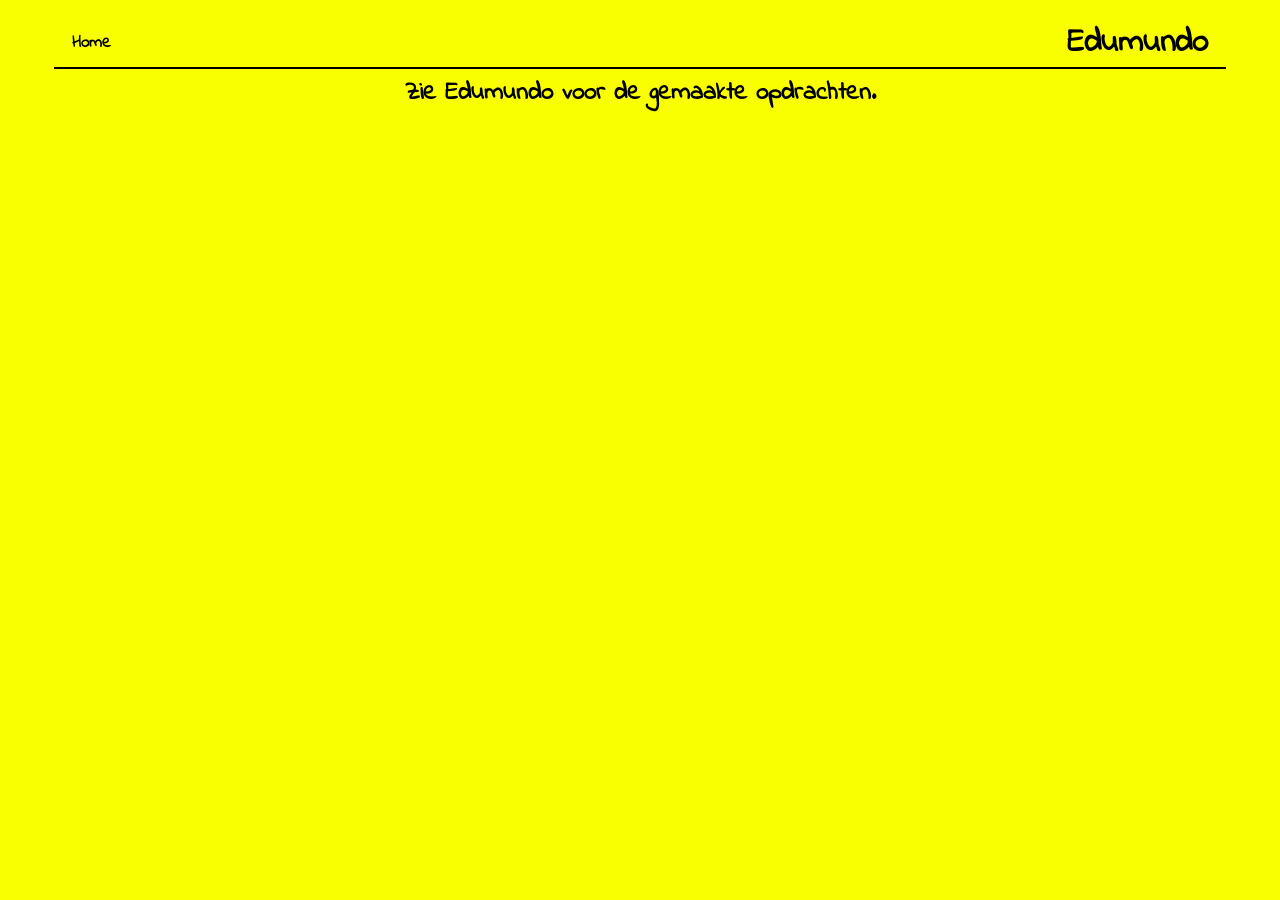
<file: proffSkills/onderwerpen/edumundo.html>
<!DOCTYPE html>
<html lang="en">
<head>
    <meta charset="UTF-8">
    <meta name="viewport" content="width=device-width, initial-scale=1.0">
    <title>Edumundo</title>
    <link rel="stylesheet" href="../../style/style.css">
</head>
<body>
    <header class="headerProf">
        <a href="../proffSkills.html">Home</a>
        <h1>Edumundo</h1>
    </header>
    <section class="pdf">
        <h1>Zie Edumundo voor de gemaakte opdrachten.</h1>
    </section>
</body>
</html>
</file>
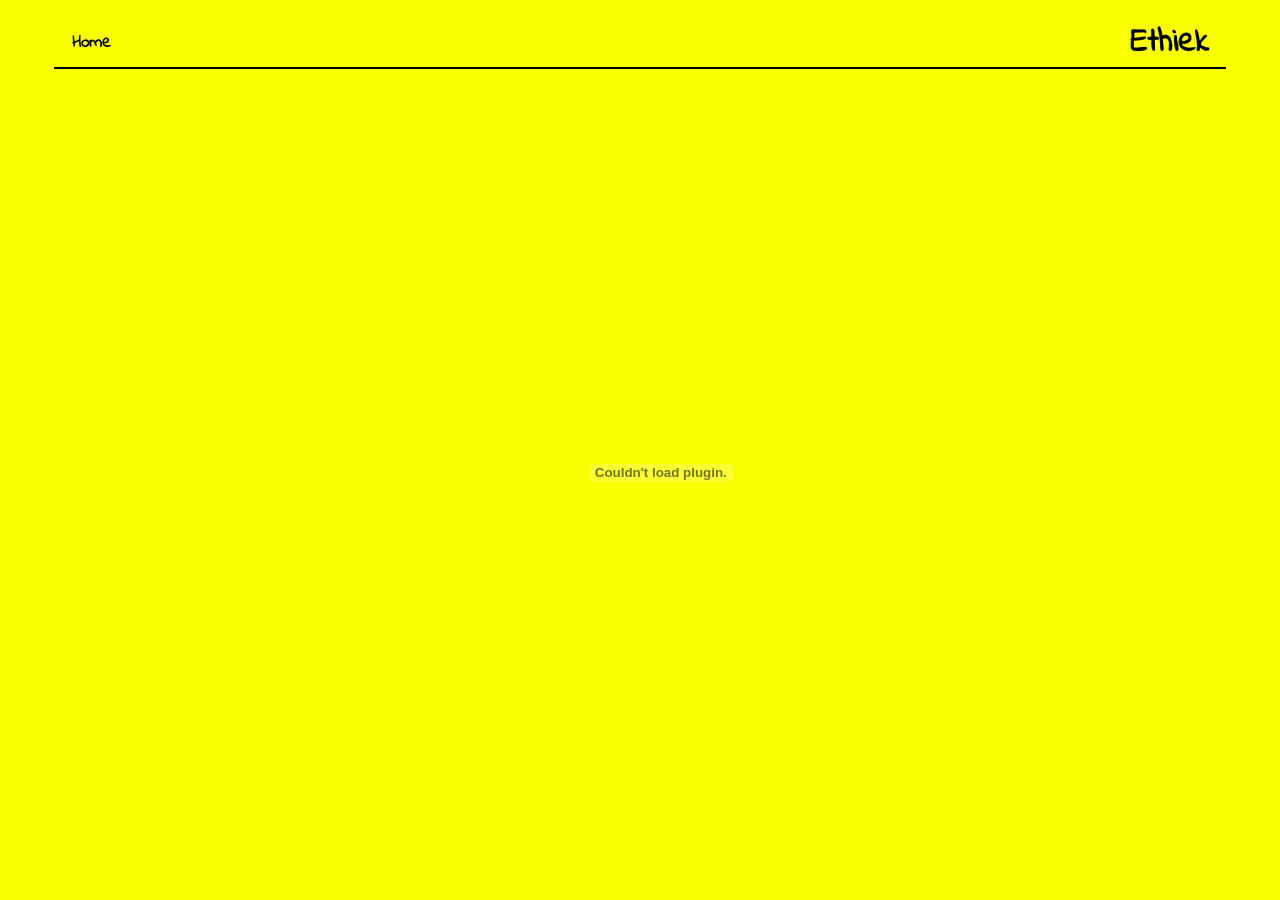
<file: proffSkills/onderwerpen/ethiek.html>
<!DOCTYPE html>
<html lang="en">
<head>
    <meta charset="UTF-8">
    <meta name="viewport" content="width=device-width, initial-scale=1.0">
    <title>Ethiek</title>
    <link rel="stylesheet" href="../../style/style.css">
</head>
<body>
    <header class="headerProf">
        <a href="../proffSkills.html">Home</a>
        <h1>Ethiek</h1>
    </header>
    <section class="pdf">
        <object data="../pdf/Ethiek verantwoordingsdocument.pdf" type="application/pdf"></object>
    </section>
</body>
</html>
</file>
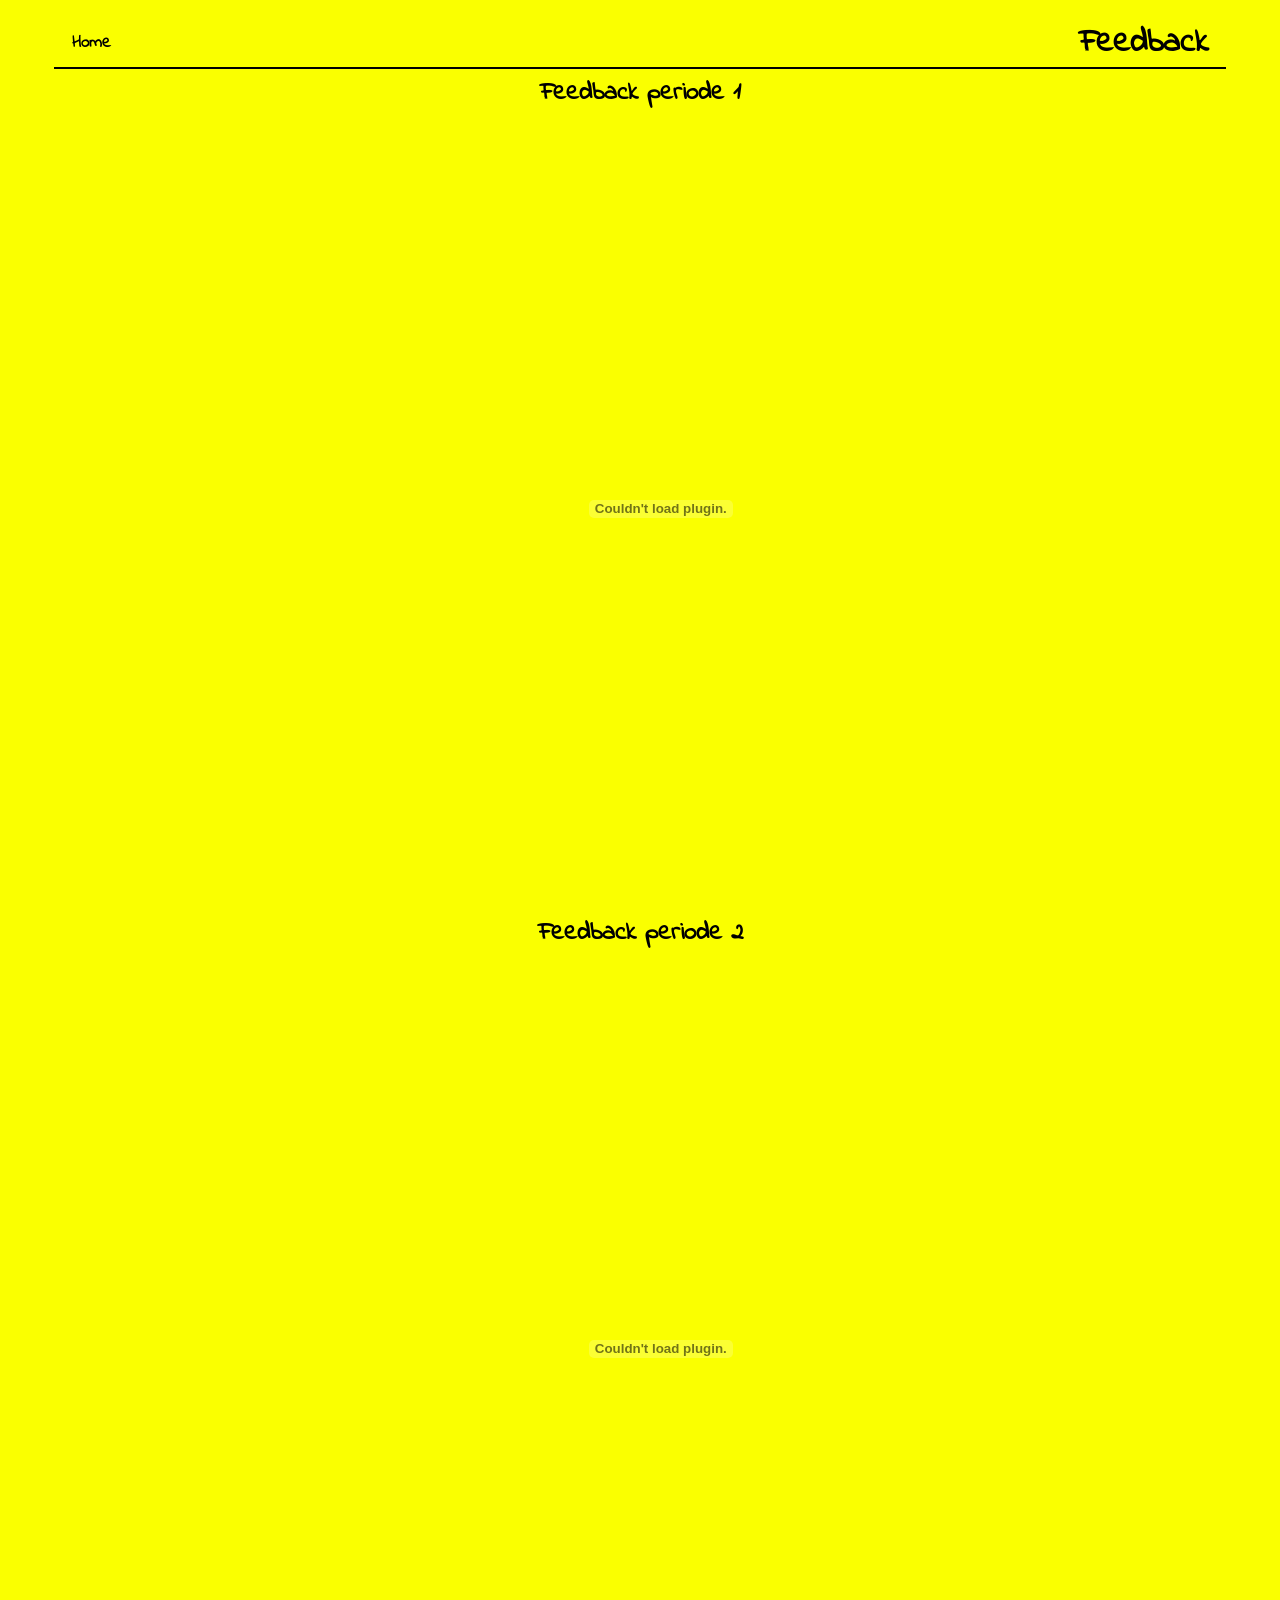
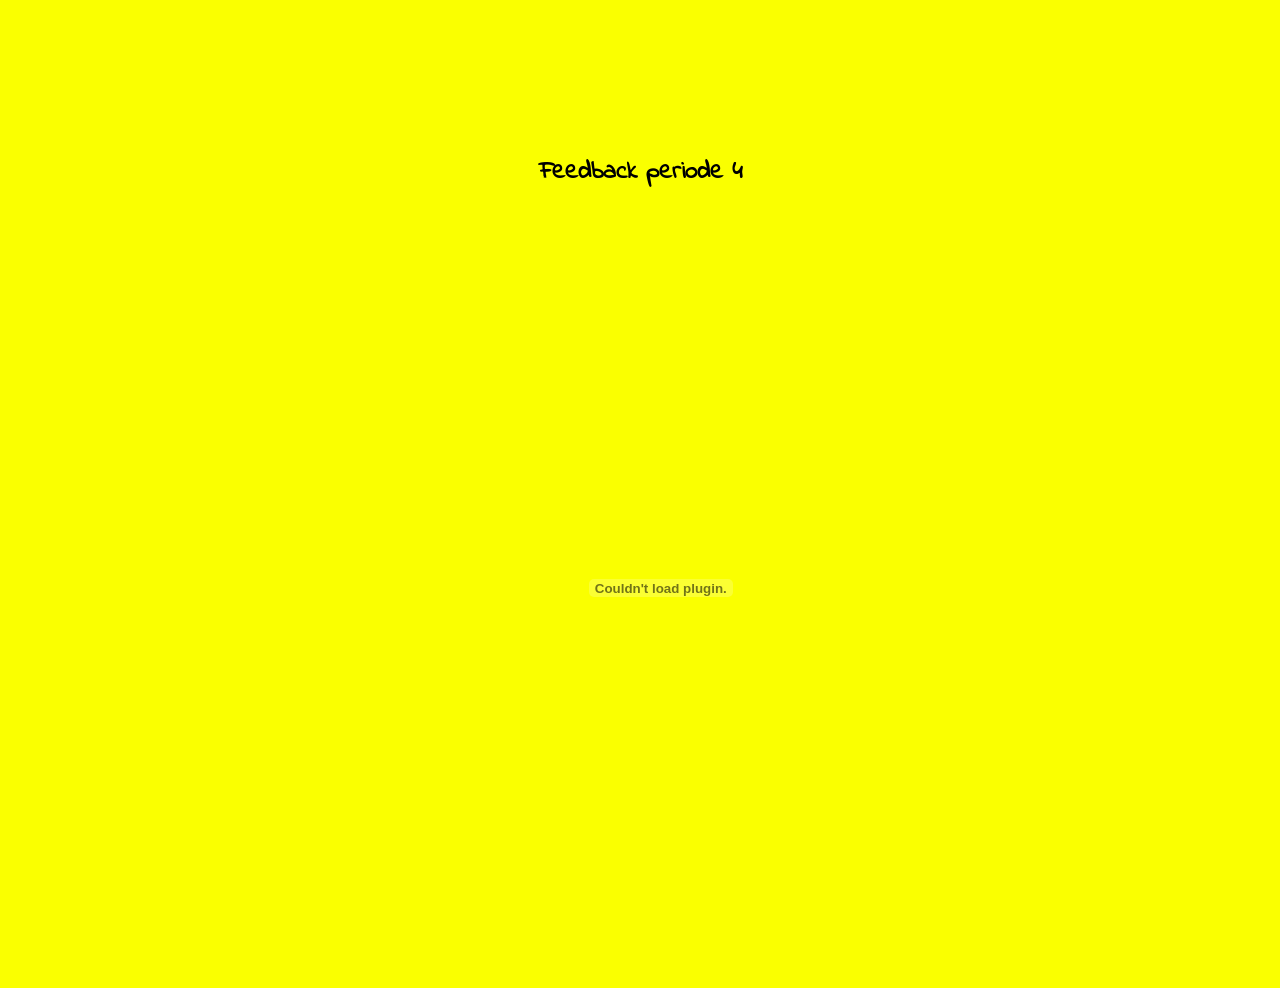
<file: proffSkills/onderwerpen/feedback.html>
<!DOCTYPE html>
<html lang="en">
<head>
    <meta charset="UTF-8">
    <meta name="viewport" content="width=device-width, initial-scale=1.0">
    <title>feedback</title>
    <link rel="stylesheet" href="../../style/style.css">
</head>
<body>
    <header class="headerProf">
        <a href="../proffSkills.html">Home</a>
        <h1>Feedback</h1>
    </header>
    <section class="pdf">
        <h1>Feedback periode 1</h1>
        <object data="../pdf/feedback groep 1.pdf" type="application/pdf"></object>
        <h1>Feedback periode 2</h1>
        <object data="../pdf/feedback groep 2.pdf" type="application/pdf"></object>
        <h1>Feedback periode 4</h1>
        <object data="../pdf/feedback periode 4.pdf" type="application/pdf"></object>
    </section>
</body>
</html>
</file>
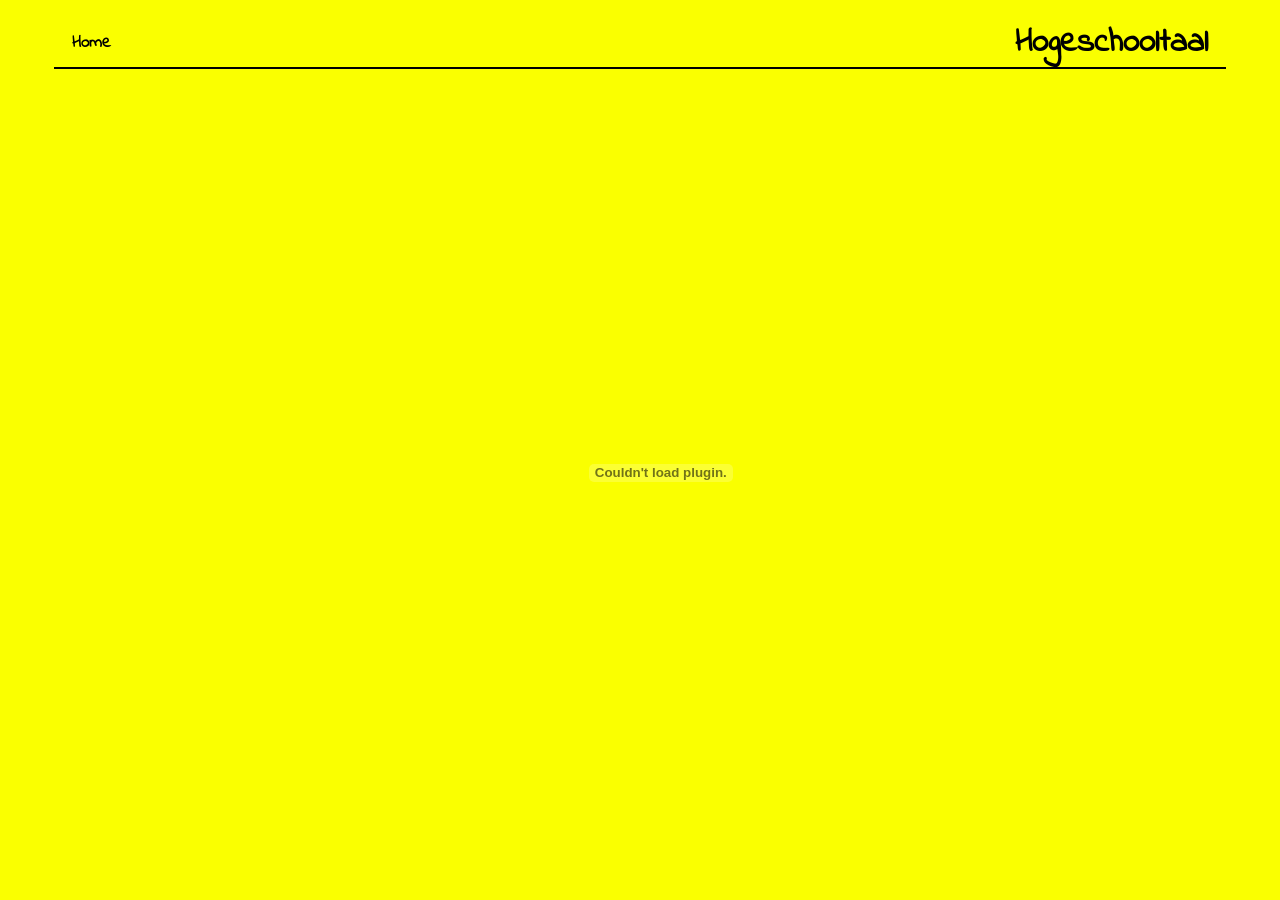
<file: proffSkills/onderwerpen/hogeschooltaal.html>
<!DOCTYPE html>
<html lang="en">
<head>
    <meta charset="UTF-8">
    <meta name="viewport" content="width=device-width, initial-scale=1.0">
    <title>Hogeschooltaal</title>
    <link rel="stylesheet" href="../../style/style.css">
</head>
<body>
    <header class="headerProf">
        <a href="../proffSkills.html">Home</a>
        <h1>Hogeschooltaal</h1>
    </header>
    <section class="pdf">
        <object data="../PDF2.2/certificaat.pdf" type="application/pdf"></object>
    </section>
</body>
</html>
</file>
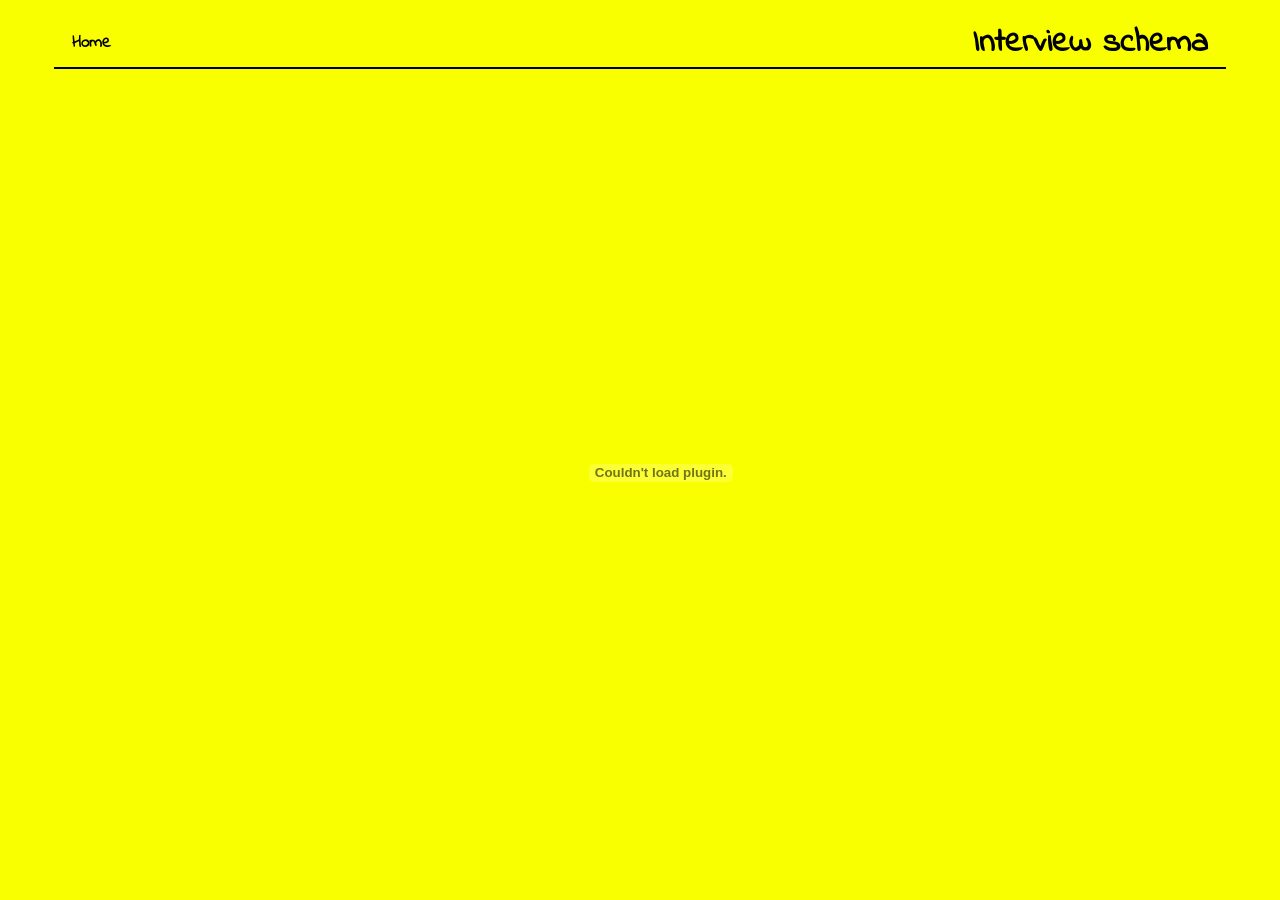
<file: proffSkills/onderwerpen/interviewSchema.html>
<!DOCTYPE html>
<html lang="en">
<head>
    <meta charset="UTF-8">
    <meta name="viewport" content="width=device-width, initial-scale=1.0">
    <title>Interview schema</title>
    <link rel="stylesheet" href="../../style/style.css">
</head>
<body>
    <header class="headerProf">
        <a href="../proffSkills.html">Home</a>
        <h1>Interview schema</h1>
    </header>
    <section class="pdf">
        <object data="../pdf/interview schema.pdf" type="application/pdf"></object>
    </section>
</body>
</html>
</file>
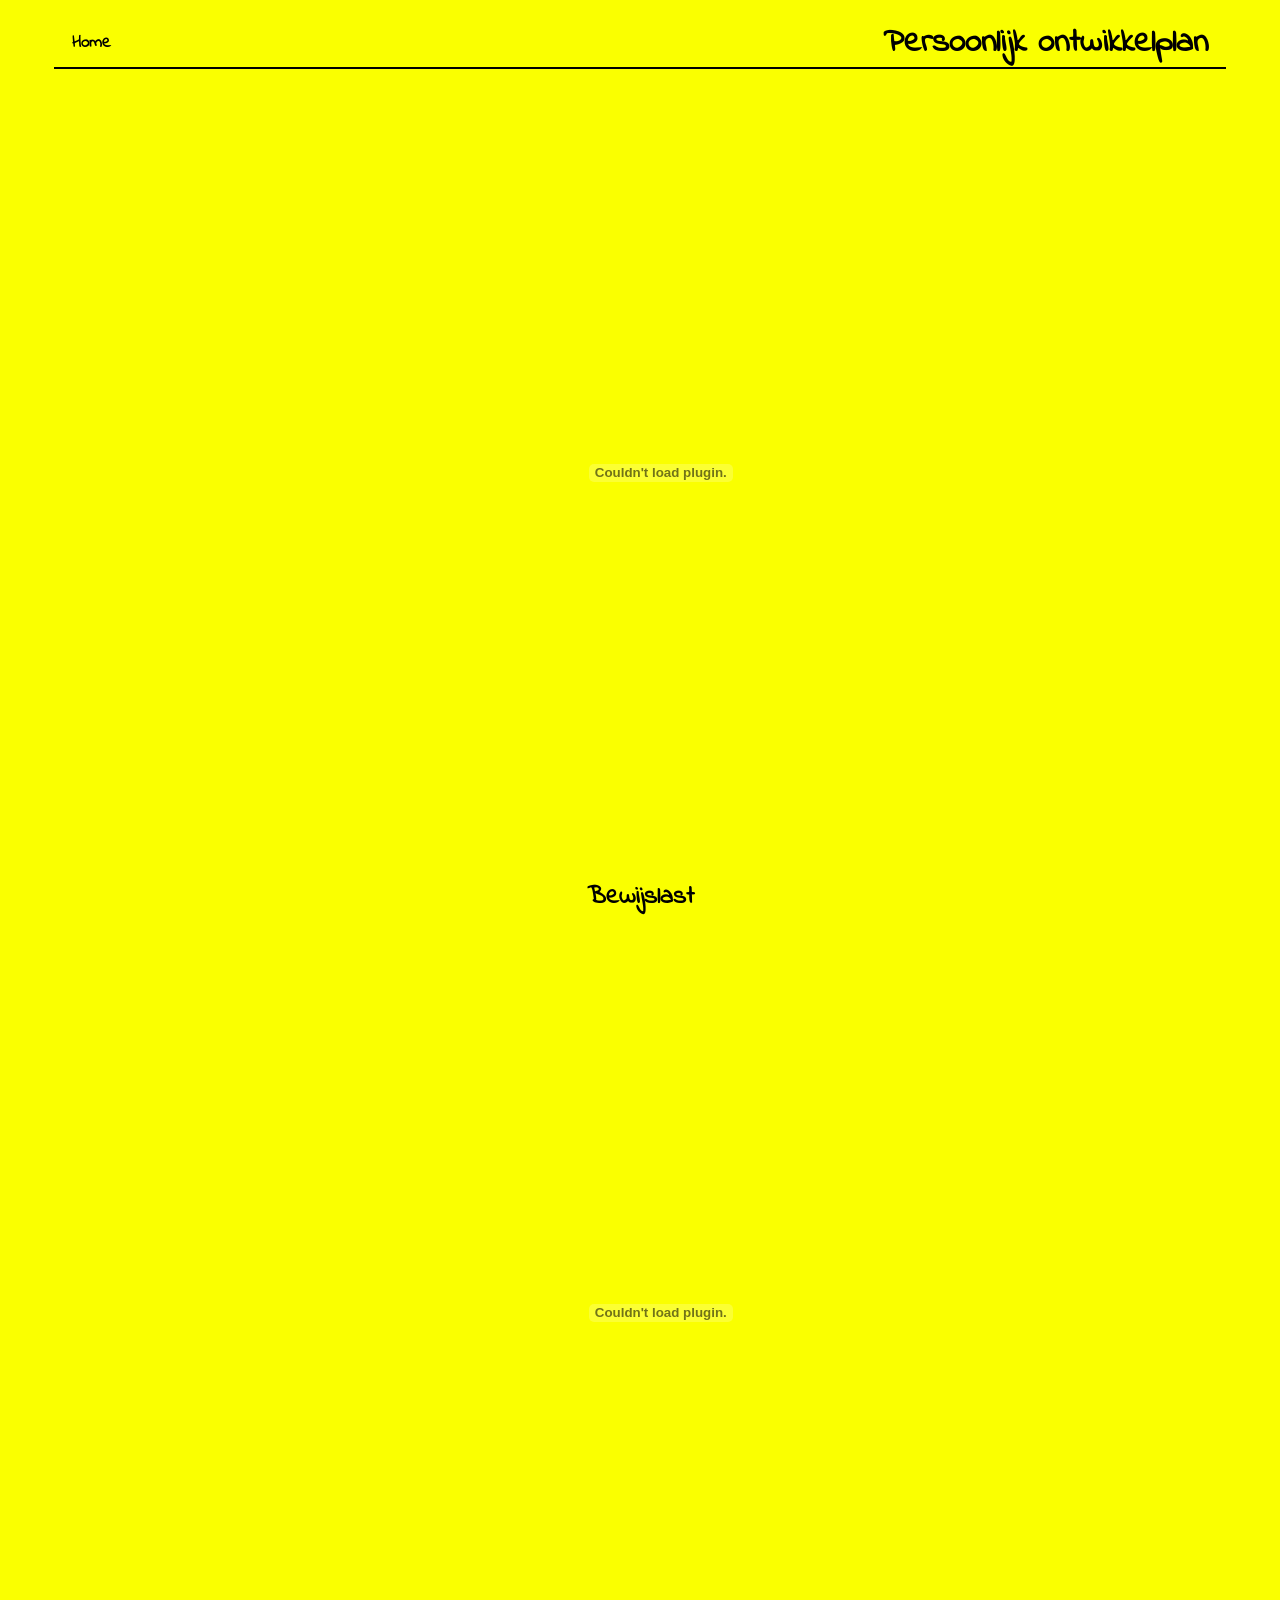
<file: proffSkills/onderwerpen/pop.html>
<!DOCTYPE html>
<html lang="en">
<head>
    <meta charset="UTF-8">
    <meta name="viewport" content="width=device-width, initial-scale=1.0">
    <title>Persoonlijk ontwikkelplan</title>
    <link rel="stylesheet" href="../../style/style.css">
</head>
<body>
    <header class="headerProf">
        <a href="../proffSkills.html">Home</a>
        <h1>Persoonlijk ontwikkelplan</h1>
    </header>
    <section class="pdf">
        <object data="../PDF2.2/Persoonlijk ontwikkelingsplan opleiding Informatica 2.2.pdf" type="application/pdf"></object>
        <h1>Bewijslast</h1>
        <object data="../PDF2.2/Bewijslast POP van doel Bij 3 stagebedrijven hebben geïnform.pdf" type="application/pdf"></object>
    </section>
</body>
</html>
</file>
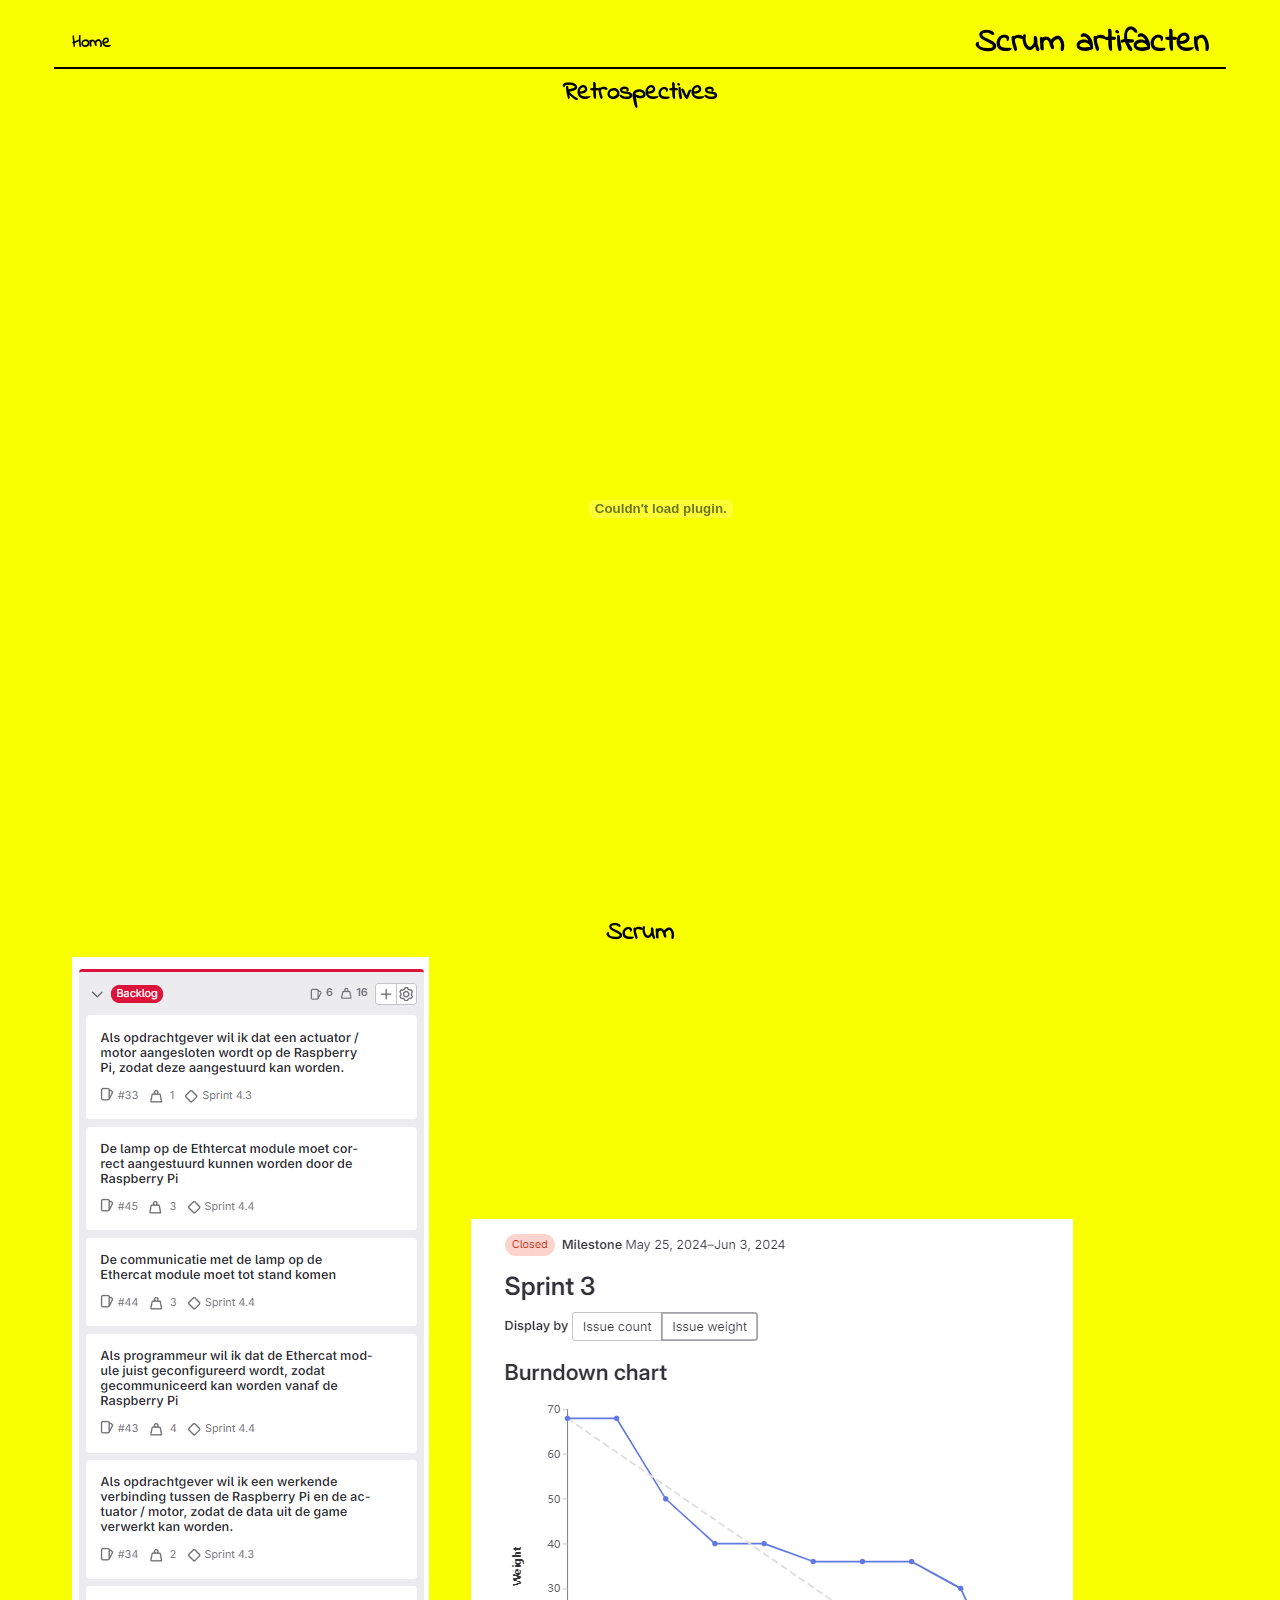
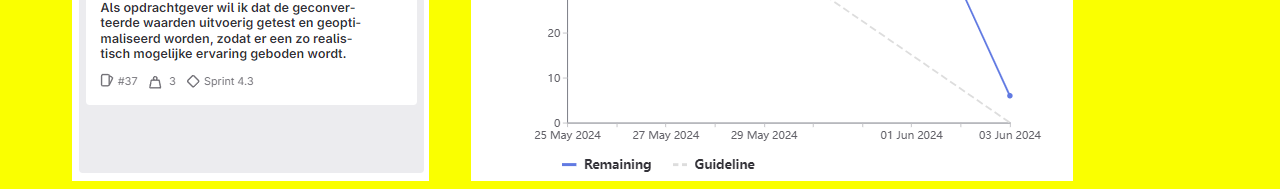
<file: proffSkills/onderwerpen/pva.html>
<!DOCTYPE html>
<html lang="en">
<head>
    <meta charset="UTF-8">
    <meta name="viewport" content="width=device-width, initial-scale=1.0">
    <title>Scrum artifacten</title>
    <link rel="stylesheet" href="../../style/style.css">
</head>
<body>
    <header class="headerProf">
        <a href="../proffSkills.html">Home</a>
        <h1>Scrum artifacten</h1>
    </header>
    <section class="pdf">
        <h1>Retrospectives</h1>
        <object data="../PDF2.2/Retrospectives.pdf" type="application/pdf"></object>
        <h1>Scrum</h1>
        <img src="../PDF2.2/Schermafbeelding 2024-06-10 152337.png" alt="Backlog">
        <img src="../PDF2.2/Schermafbeelding 2024-06-10 152136.png" alt="Milestone">
    </section>
</body>
</html>
</file>
<file: style/style.css>
@font-face {
    font-family: indieFlower;
    src: url("../fonts/IndieFlower-Regular.ttf");
}

*{
    padding: 0;
    font-family: indieFlower;
    margin: 0.7vh 2vh 0vh 2vh;
}

body{
    font-size: 1.3vw;
    background-color: #FAFF00;
}

html{
    scroll-behavior: smooth;
}

#mainContainer{
    display: grid;
    grid-template-columns: repeat(6, 1fr);
}

header{
    grid-column: 1/7;
    display: flex;
    justify-content: space-between;
    align-items: center;
    font-weight: bold;
}

header > nav > ul{
    display: flex;
    list-style: none;
    gap: 2vw;
}

header > img{
    height: 12vh;
    width: 10vw;
}

a{
    text-decoration: none;
    color: black;
}

.heroImg > img{
    height: 65vh;
    width: 30vw;
}

.heroBanner{
    grid-column: 1/7;
    height: 85vh; /*92*/
    display: flex;
    justify-content: space-between;
    align-items: center;
}

.heroText > h1{
    font-size: 11vh;
}

.heroText > h2{
    border-right: 5px solid;
    width: 100%;
    white-space: nowrap;    
    overflow: hidden;
    animation: 
        typing 2s steps(34),
        cursor .4s step-end infinite alternate;
}

@keyframes cursor{
    50% { border-color: transparent }
}

@keyframes typing{
    from { width: 0 }
}

.heroText{
    font-size: 3.5vh;
}

.arrow{
    grid-column: 1/7;
   display: flex;
   justify-content: center;
   align-items: center;
}

#about{
    grid-column: 1/7;
    height: 92vh;
}

#about > h1{
    display: flex;
    justify-content: center;
}

.aboutSection{
    display: flex;
}

.aboutImage > img{
    height: 65vh;
    width: 30vw;
}

.skillsSection{
    grid-column: 1/7;
    height: 92vh;
}

#skills > h1{
    display: flex;
    justify-content: center;
    font-size: 6vh; 
}

.row{
    display: flex;
}

.cardContainer{
    max-width: 90%;
    margin: 0 auto;
    grid-column: 1/7;
    display: flex;
    justify-content: center;
    align-items: flex-end;
}

/* cards */ 
.cards{
    flex-wrap: wrap;
    gap: 2vw;
    padding: 2vw 0;
}

.card{
    align-items: flex-end;
    justify-content: center;
    position: relative;
    max-width: 7.813vw;
    min-height: 65vh;
    text-align: center;
    overflow: hidden;
    cursor: pointer;
    background-image: url("../images/html.png");
    background-position: center;
    background-repeat: no-repeat;
    background-size: cover;
    border-radius: 25px;
    -webkit-border-radius: 25px;
    -moz-border-radius: 25px;
    -ms-border-radius: 25px;
    -o-border-radius: 25px;
    transition: max-width 0.5s ease-in-out;
    -webkit-transition: max-width 0.5s ease-in-out;
    -moz-transition: max-width 0.5s ease-in-out;
    -ms-transition: max-width 0.5s ease-in-out;
    -o-transition: max-width 0.5 ease-in-out;
}

.card:nth-of-type(2){
    background-image: url("../images/Php.png")
}

.card:nth-of-type(3){
    background-image: url("../images/java.jpg")
}

.card:nth-of-type(4){
    background-image: url("../images/java.png")
}

.card:nth-of-type(5){
    background-image: url("../images/unreal.png")
}

.card:nth-of-type(6){
    background-image: url("../images/blender.jpg")
}

.card:hover{
    max-width: 15vw;
}

.cardBody{
    background: linear-gradient(180deg, rgba(251, 255, 0, 0.658) 0%, #FAFF00 100%);
    padding: 2vw;
}

.title{
    background: linear-gradient(180deg, rgba(250, 255, 0, 0) 25%, #FAFF00 100%);
    position: absolute;
    inset: 0;
}

.card:hover .title{
    all: unset;
}

.title > h2{
    font-size: clamp(38px, 5vw, 48px);
    color: black;
    text-transform: uppercase;
    white-space: nowrap;
    margin: 0;
    transform: rotate(-90deg) translateX(-18.229vw);
    -webkit-transform: rotate(-90deg) translateX(-18.229vw);
    -moz-transform: rotate(-90deg) translateX(-18.299vw);
    -ms-transform: rotate(-90deg) translateX(-18.229vw);
    -o-transform: rotate(-90deg) translateX(-18.229vw);
}

.card:hover .title > h2{
    padding-bottom: 0.5em;
    transform: unset;
    -webkit-transform: unset;
    -moz-transform: unset;
    -ms-transform: unset;
    -o-transform: unset;
}

.cardBody > p{
    position: absolute;
    font-size: 0.938vw;
    color: black;
    margin: 0;
    max-height: 0;
    opacity: 0;
    transition: max-height 0.3s ease-in-out;
    -webkit-transition: max-height 0.3s ease-in-out;
    -moz-transition: max-height 0.3s ease-in-out;
    -ms-transition: max-height 0.3s ease-in-out;
    -o-transition: max-height 0.3s ease-in-out;
}

.card:hover .cardBody > p{
    position: relative;
    opacity: 1;
    max-height: 100%;
    transition-delay: 0.3s;
}

/* end cards */

.projectSection{
    grid-column: 1/7;
    height: 92vh;
}

#projects > h1{
    display: flex;
    justify-content: center;
}

.boxContainer{
    display: flex;
    
}

.box > img{
    height: 35vh;
    width: 25vw;
    border-radius: 3px;
}

.box{
    box-shadow: 5px 3px 20px black;
    overflow: hidden;
}

.intro{
    height: 40vh;
    width: 25vw;
    padding: 6px;
    box-sizing: border-box;
    background: rgba(251, 255, 0, 0.658);
    transition: .5s;
}


footer{
    grid-column: 1/7;
    height: 50vh;
    display: flex;
    justify-content: center;
    align-items: center;
}


/* professional skills page */

.headerProfIndex{
    grid-column: 1/7;
    display: flex;
    justify-content: center;
    border-bottom: 2px solid black;
}

.headerProf{
    grid-column: 1/7;
    display: flex;
    justify-content: space-between;
    border-bottom: 2px solid black;
}

.heroProf{
    grid-column: 1/7;
    display: flex;
    justify-content: center;
    align-items: center;
    height: 80vh;
}

.heroProf > img{
    height: 65vh;
    width: 25vw;
}

#profPort{
    height: 96vh;
}

#profPort > h1{
    display: flex;
    justify-content: center;
    padding-bottom: 8vh;
}

.profContainer{
    display: flex;
    justify-content: center;
    flex-wrap: wrap;
    gap: 4vw;
    align-items: center;
}

.profBoxes{
    display: flex;
    justify-content: center;
    align-items: center;
    height: 15vh;
    width: 10vw;
    background-color: #FAFF00;
    border-radius: 40px;
    font-size: 2vh; 
    border: 4px solid black;
}

.profBoxes:hover{
    background-color: white;
}

.pdf > object{
    height: 87vh;
    width: 92vw;
}

.pdf > h1{
    display: flex;
    justify-content: center;
}

.audio{
    display: flex;
    justify-content: center;
    align-items: center;
    flex-direction: column;
    margin-top: 50px;
    gap: 30px;
}

iframe{
    height: 87vh;
    width: 92vw;
}

.textTar{
    display: flex;
    justify-content: center;
    margin-bottom: 18vh;
}

.textTar > h1{
    font-size: 3em;
}

.countdown{
    display: flex;
}

.countdown div{
    position: relative;
    width: 20vw;
    height: 25vh;
    line-height: 25vh;
    text-align: center;
    background: #333;
    color: #FAFF00;
    margin: 0 5vw;
    font-size: 2em;
    font-weight: 500;
}

.countdown div:before{
    content: '';
    position: absolute;
    bottom: -15vh;
    left: 0;
    width: 100%;
    height: 15vh;
    background: #FAFF00;
    color: #333;
    font-style: 0.35em;
    line-height: 10vh;
    font-weight: 300;
}

.countdown #day:before{
    content: 'Dagen';
}

.countdown #hour:before{
    content: 'Uren';
}

.countdown #minute:before{
    content: 'Minuten';
}

.countdown #seconds:before{
    content: 'Seconden';
}
</file>
